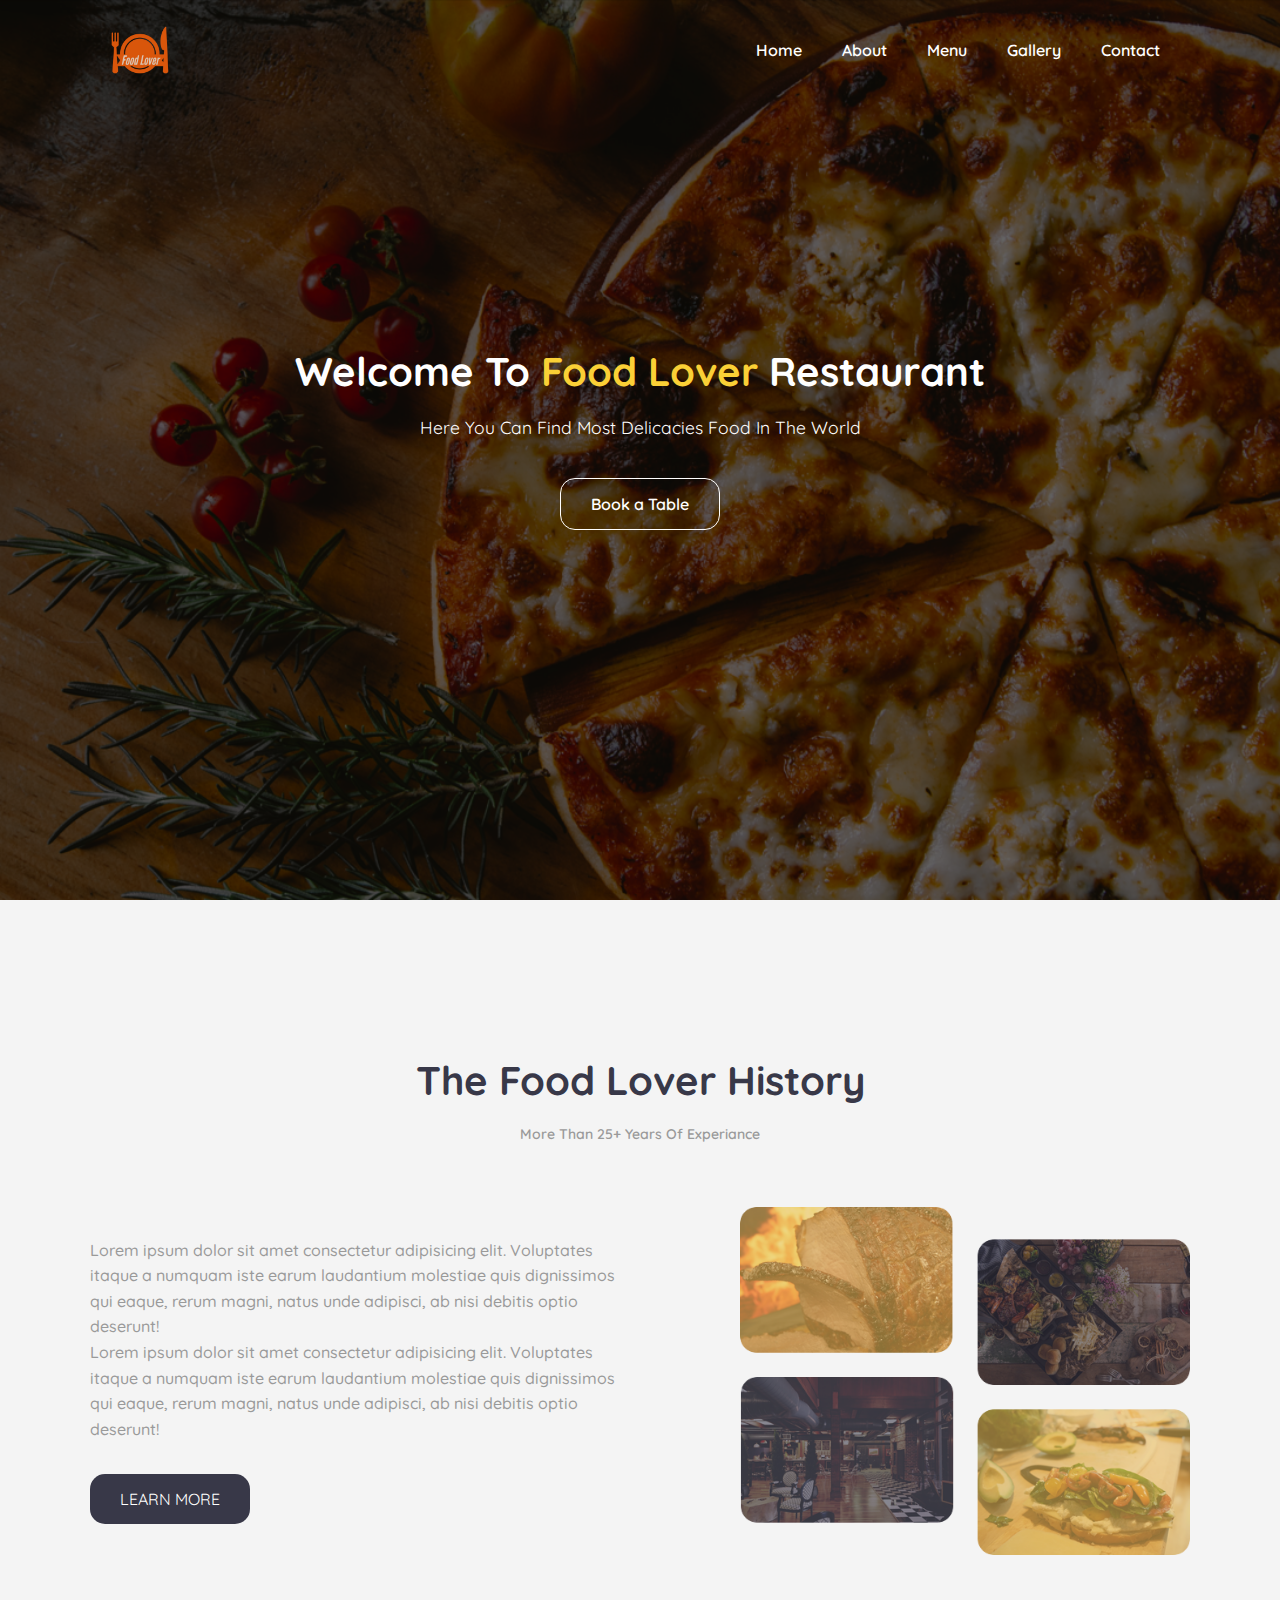
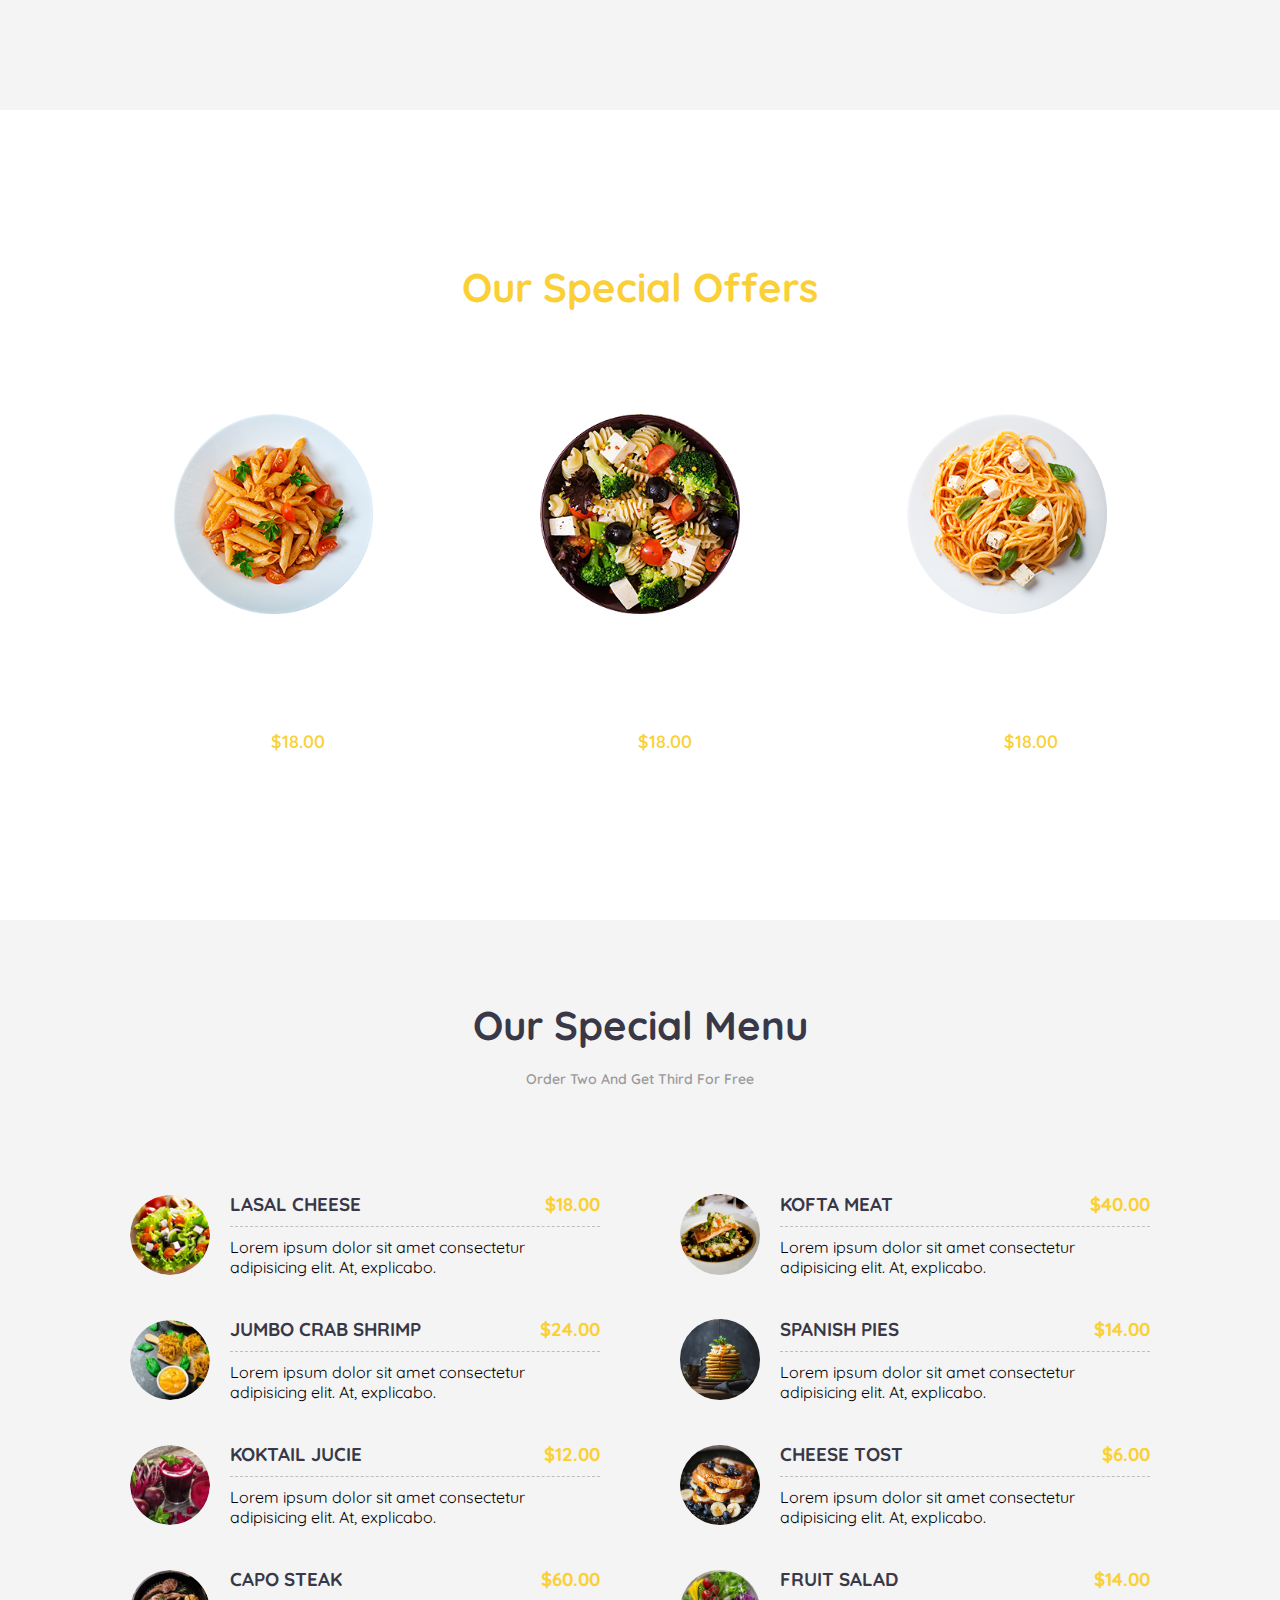
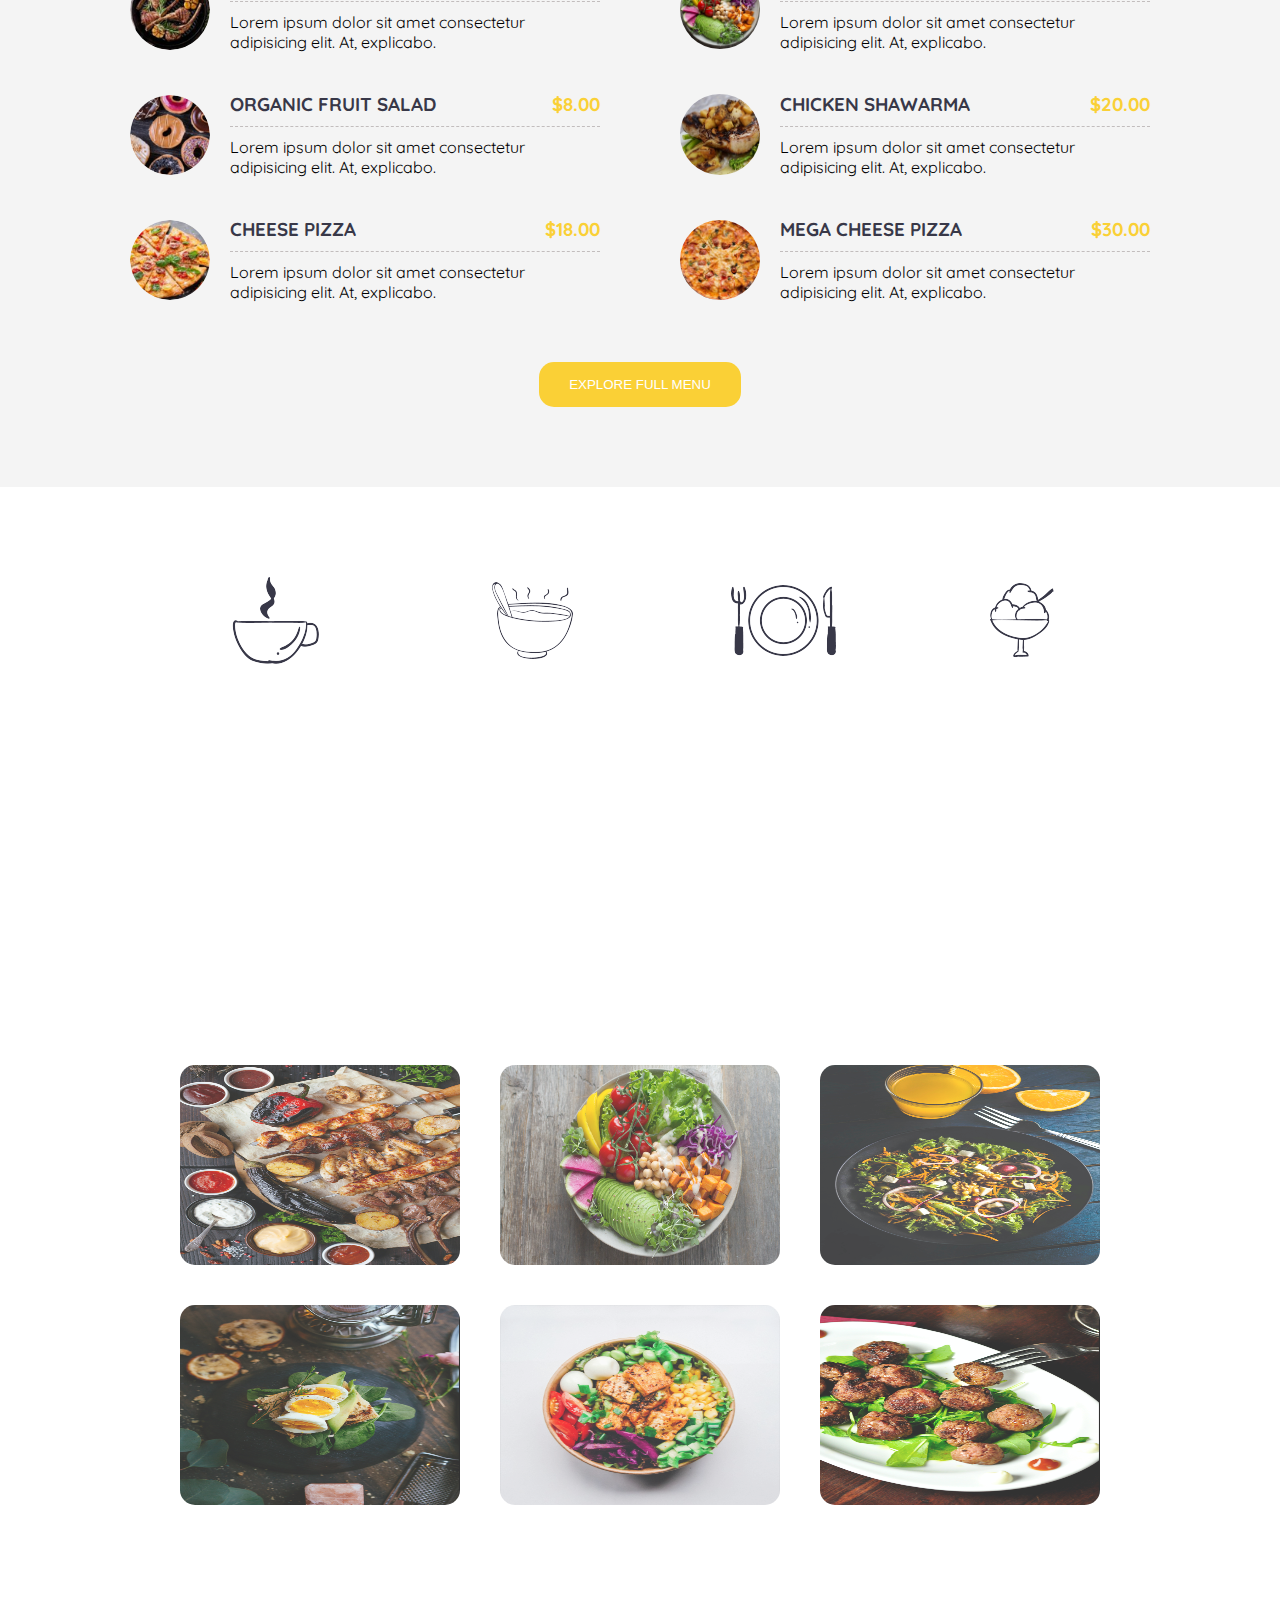
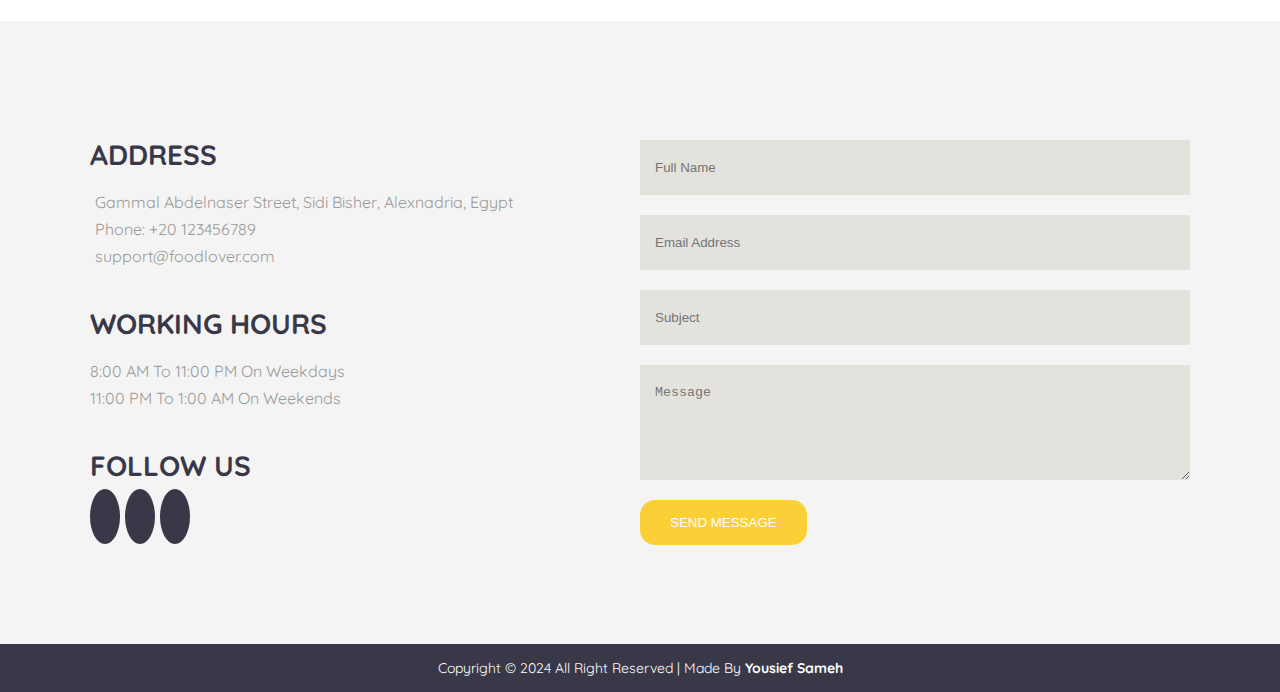
<file: Projects/Project_1/index.html>
<!DOCTYPE html>
<html lang="en">
	<head>
		<meta charset="UTF-8" />
		<meta name="viewport" content="width=device-width, initial-scale=1.0" />
		<!-- CSS Link -->
		<link rel="stylesheet" href="CSS/style.css" />
		<!-- Favicon Link -->
		<link rel="shortcut icon" href="img/favicon.ico" type="image/x-icon" />
		<title>Food Lover</title>
		<!-- The Font -->
		<link rel="preconnect" href="https://fonts.googleapis.com" />
		<link rel="preconnect" href="https://fonts.gstatic.com" crossorigin />
		<link
			href="https://fonts.googleapis.com/css2?family=Montserrat:ital,wght@0,100..900;1,100..900&family=Poppins:ital,wght@0,100;0,200;0,300;0,400;0,500;0,600;0,700;0,800;0,900;1,100;1,200;1,300;1,400;1,500;1,600;1,700;1,800;1,900&family=Quicksand:wght@300.700&family=Rethink+Sans:ital,wght@0,400..800;1,400..800&display=swap"
			rel="stylesheet"
		/>
		<!-- Font Awesome -->
		<link
			rel="stylesheet"
			href="https://cdnjs.cloudflare.com/ajax/libs/font-awesome/6.5.1/css/all.min.css"
			integrity="sha512-DTOQO9RWCH3ppGqcWaEA1BIZOC6xxalwEsw9c2QQeAIftl+Vegovlnee1c9QX4TctnWMn13TZye+giMm8e2LwA=="
			crossorigin="anonymous"
			referrerpolicy="no-referrer"
		/>
	</head>
	<body>
		<!-- Header Start -->
		<header>
			<nav class="nav-bar">
				<img src="img/logo.png" class="logo" alt="Logo Image" />
				<ul class="links">
					<li><a href="#home">Home</a></li>
					<li><a href="#about">About</a></li>
					<li><a href="#menu">Menu</a></li>
					<li><a href="#gallery">Gallery</a></li>
					<li><a href="#contact">Contact</a></li>
				</ul>
			</nav>
			<div class="content">
				<h1>
					Welcome To <span class="primary-text">Food Lover</span> Restaurant
				</h1>
				<p>Here You Can Find Most Delicacies Food In The World</p>
				<a href="" class="btn btn-primary">Book a Table</a>
			</div>
		</header>
		<!-- Header End -->
		<!-- Main Start -->
		<main>
			<!-- About Start -->
			<section class="about" id="about">
				<div class="container">
					<div class="title">
						<h2>The Food Lover History</h2>
						<p>More Than 25+ Years Of Experiance</p>
					</div>
					<div class="about-content">
						<div>
							<p>
								Lorem ipsum dolor sit amet consectetur adipisicing elit.
								Voluptates itaque a numquam iste earum laudantium molestiae quis
								dignissimos qui eaque, rerum magni, natus unde adipisci, ab nisi
								debitis optio deserunt!
							</p>
							<p>
								Lorem ipsum dolor sit amet consectetur adipisicing elit.
								Voluptates itaque a numquam iste earum laudantium molestiae quis
								dignissimos qui eaque, rerum magni, natus unde adipisci, ab nisi
								debitis optio deserunt!
							</p>
							<a href="#" class="btn btn-secondary">LEARN MORE</a>
						</div>
						<img src="./img/about_img.png" alt="Pizza" />
					</div>
				</div>
			</section>
			<!-- About End -->
			<!-- Offers Start -->
			<section class="offers">
				<div class="container">
					<div class="title">
						<h2>Our Special Offers</h2>
						<p>More Than 25+ Years Of Experiance</p>
					</div>
					<div class="offers-items">
						<div class="item">
							<img src="img/offer1.png" alt="Quattro Pasta" />
							<div class="text">
								<h3>Quattro Pasta</h3>
								<p>
									Lorem ipsum dolor sit amet consectetur adipisicing elit. Iure,
									sunt.
								</p>
								<p>
									<del>$55.00</del>
									<span class="primary-text">$18.00</span>
								</p>
							</div>
						</div>
						<div class="item">
							<img src="img/offer2.png" alt="Vegerterian Pasta" />
							<div class="text">
								<h3>Vegerterian Pasta</h3>
								<p>
									Lorem ipsum dolor sit amet consectetur adipisicing elit. Iure,
									sunt.
								</p>
								<p>
									<del>$55.00</del>
									<span class="primary-text">$18.00</span>
								</p>
							</div>
						</div>
						<div class="item">
							<img src="img/offer3.png" alt="Gluten-Free Pasta" />
							<div class="text">
								<h3>Gluten-Free Pasta</h3>
								<p>
									Lorem ipsum dolor sit amet consectetur adipisicing elit. Iure,
									sunt.
								</p>
								<p>
									<del>$55.00</del>
									<span class="primary-text">$18.00</span>
								</p>
							</div>
						</div>
					</div>
				</div>
			</section>
			<!-- Offers End -->
			<!-- Menu Start -->
			<section class="menu" id="menu">
				<div class="container">
					<div class="title">
						<h2>Our Special Menu</h2>
						<p>Order Two And Get Third For Free</p>
					</div>
					<ul class="shuffle">
						<li class="btnMenuOne active"><a>Part One</a></li>
						<li class="btnMenuTwo"><a>Part Two</a></li>
					</ul>
					<div class="menu-items">
						<div class="menu-items-left menu-list active">
							<div class="menu-item">
								<img src="img/food1.png" alt="LASAL Cheese" />
								<div>
									<h3>LASAL CHEESE <span class="primary-text">$18.00</span></h3>
									<p>
										Lorem ipsum dolor sit amet consectetur adipisicing elit. At,
										explicabo.
									</p>
								</div>
							</div>
							<div class="menu-item">
								<img src="img/food2.png" alt="JUMBO CRAB SHRIMP" />
								<div>
									<h3>
										JUMBO CRAB SHRIMP <span class="primary-text">$24.00</span>
									</h3>
									<p>
										Lorem ipsum dolor sit amet consectetur adipisicing elit. At,
										explicabo.
									</p>
								</div>
							</div>
							<div class="menu-item">
								<img src="img/food3.png" alt="KOKTAIL JUCIE" />
								<div>
									<h3>
										KOKTAIL JUCIE <span class="primary-text">$12.00</span>
									</h3>
									<p>
										Lorem ipsum dolor sit amet consectetur adipisicing elit. At,
										explicabo.
									</p>
								</div>
							</div>
							<div class="menu-item">
								<img src="img/food4.png" alt="CAPO STEAK" />
								<div>
									<h3>CAPO STEAK <span class="primary-text">$60.00</span></h3>
									<p>
										Lorem ipsum dolor sit amet consectetur adipisicing elit. At,
										explicabo.
									</p>
								</div>
							</div>
							<div class="menu-item">
								<img src="img/food5.png" alt="ORGANIC FRUIT SALAD" />
								<div>
									<h3>
										ORGANIC FRUIT SALAD <span class="primary-text">$8.00</span>
									</h3>
									<p>
										Lorem ipsum dolor sit amet consectetur adipisicing elit. At,
										explicabo.
									</p>
								</div>
							</div>
							<div class="menu-item">
								<img src="img/food6.png" alt="CHEESE PIZZA" />
								<div>
									<h3>CHEESE PIZZA <span class="primary-text">$18.00</span></h3>
									<p>
										Lorem ipsum dolor sit amet consectetur adipisicing elit. At,
										explicabo.
									</p>
								</div>
							</div>
						</div>
						<div class="menu-items-right menu-list">
							<div class="menu-item">
								<img src="img/food7.jpeg" alt="KOFTA MEAT" />
								<div>
									<h3>KOFTA MEAT <span class="primary-text">$40.00</span></h3>
									<p>
										Lorem ipsum dolor sit amet consectetur adipisicing elit. At,
										explicabo.
									</p>
								</div>
							</div>
							<div class="menu-item">
								<img src="img/food8.jpeg" alt="SPANISH PIES" />
								<div>
									<h3>SPANISH PIES <span class="primary-text">$14.00</span></h3>
									<p>
										Lorem ipsum dolor sit amet consectetur adipisicing elit. At,
										explicabo.
									</p>
								</div>
							</div>
							<div class="menu-item">
								<img src="img/food9.jpeg" alt="CHEESE TOST" />
								<div>
									<h3>CHEESE TOST <span class="primary-text">$6.00</span></h3>
									<p>
										Lorem ipsum dolor sit amet consectetur adipisicing elit. At,
										explicabo.
									</p>
								</div>
							</div>
							<div class="menu-item">
								<img src="img/food10.jpeg" alt="FRUIT SALAD" />
								<div>
									<h3>FRUIT SALAD <span class="primary-text">$14.00</span></h3>
									<p>
										Lorem ipsum dolor sit amet consectetur adipisicing elit. At,
										explicabo.
									</p>
								</div>
							</div>
							<div class="menu-item">
								<img src="img/food11.jpeg" alt="CHICKEN SHAWARMA" />
								<div>
									<h3>
										CHICKEN SHAWARMA <span class="primary-text">$20.00</span>
									</h3>
									<p>
										Lorem ipsum dolor sit amet consectetur adipisicing elit. At,
										explicabo.
									</p>
								</div>
							</div>
							<div class="menu-item">
								<img src="img/food12.jpeg" alt="MEGA CHEESE PIZZA" />
								<div>
									<h3>
										MEGA CHEESE PIZZA <span class="primary-text">$30.00</span>
									</h3>
									<p>
										Lorem ipsum dolor sit amet consectetur adipisicing elit. At,
										explicabo.
									</p>
								</div>
							</div>
						</div>
					</div>
					<button class="btn">explore full menu</button>
				</div>
			</section>
			<!-- Menu End -->
			<!-- Daytime Start -->
			<section class="daytime">
				<div class="container">
					<div class="daytime-items">
						<div class="daytime-item">
							<img src="img/breckfastIcon.png" alt="" />
							<h3>Breakfast</h3>
							<p>6:00 AM To 10:00 AM</p>
						</div>
						<div class="daytime-item">
							<img src="img/lunchIcon.png" alt="" />
							<h3>Lunch</h3>
							<p>4:00 PM To 7:00 PM</p>
						</div>
						<div class="daytime-item">
							<img src="img/dinnerIcon.png" alt="" />
							<h3>Dinner</h3>
							<p>9:00 PM To 1:00 AM</p>
						</div>
						<div class="daytime-item">
							<img src="img/dessertIcon.png" alt="" />
							<h3>Dessert</h3>
							<p>All Day</p>
						</div>
					</div>
				</div>
			</section>
			<!-- Daytime End -->
			<!-- Gallary Start -->
			<section class="gallery" id="gallery">
				<div class="container">
					<h2>Our Food Gallary</h2>
					<div class="img-gallery">
						<img src="img/gallery1.png" alt="" />
						<img src="img/gallery2.png" alt="" />
						<img src="img/gallery3.png" alt="" />
						<img src="img/gallery4.png" alt="" />
						<img src="img/gallery5.png" alt="" />
						<img src="img/gallery6.png" alt="" />
					</div>
				</div>
			</section>
			<!-- Gallary End -->
			<!-- Contact Start -->
			<section class="contact" id="contact">
				<div class="container">
					<div class="contact-content">
						<div class="contact-info">
							<div>
								<h3>ADDRESS</h3>
								<p>
									<i class="fa-solid fa-location-dot"></i> Gammal Abdelnaser
									Street, Sidi Bisher, Alexnadria, Egypt
								</p>
								<p><i class="fa-solid fa-phone"></i> Phone: +20 123456789</p>
								<p>
									<i class="fa-regular fa-envelope"></i> support@foodlover.com
								</p>
							</div>
							<div>
								<h3>WORKING HOURS</h3>
								<p>8:00 AM To 11:00 PM On Weekdays</p>
								<p>11:00 PM To 1:00 AM On Weekends</p>
							</div>
							<div>
								<h3>FOLLOW US</h3>
								<a href="#"><i class="fa-brands fa-facebook"></i></a>
								<a href="#"><i class="fa-brands fa-twitter"></i></a>
								<a href="#"><i class="fa-brands fa-instagram"></i></a>
							</div>
						</div>
						<form>
							<input
								type="text"
								name="Name"
								class="Name"
								placeholder="Full Name"
								required
							/>
							<input
								type="email"
								name="Email"
								class="email"
								placeholder="Email Address"
								required
							/>
							<input
								type="email"
								name="Subject"
								class="subject"
								placeholder="Subject"
								required
							/>
							<textarea
								name="Message"
								class="message"
								cols="30"
								rows="5"
								placeholder="Message"
							></textarea>
							<button type="submit" class="btn">SEND MESSAGE</button>
						</form>
					</div>
				</div>
			</section>
			<!-- Contact End -->
		</main>
		<!-- Main End -->
		<!-- Footer Start -->
		<footer>
			<p>
				Copyright &copy; 2024 All Right Reserved | Made By
				<strong
					><a target="_blank" href="https://yousiefsameh.vercel.app"
						>Yousief Sameh</a
					></strong
				>
			</p>
		</footer>
		<!-- Footer End -->
		<script src="script.js"></script>
	</body>
</html>
</file>
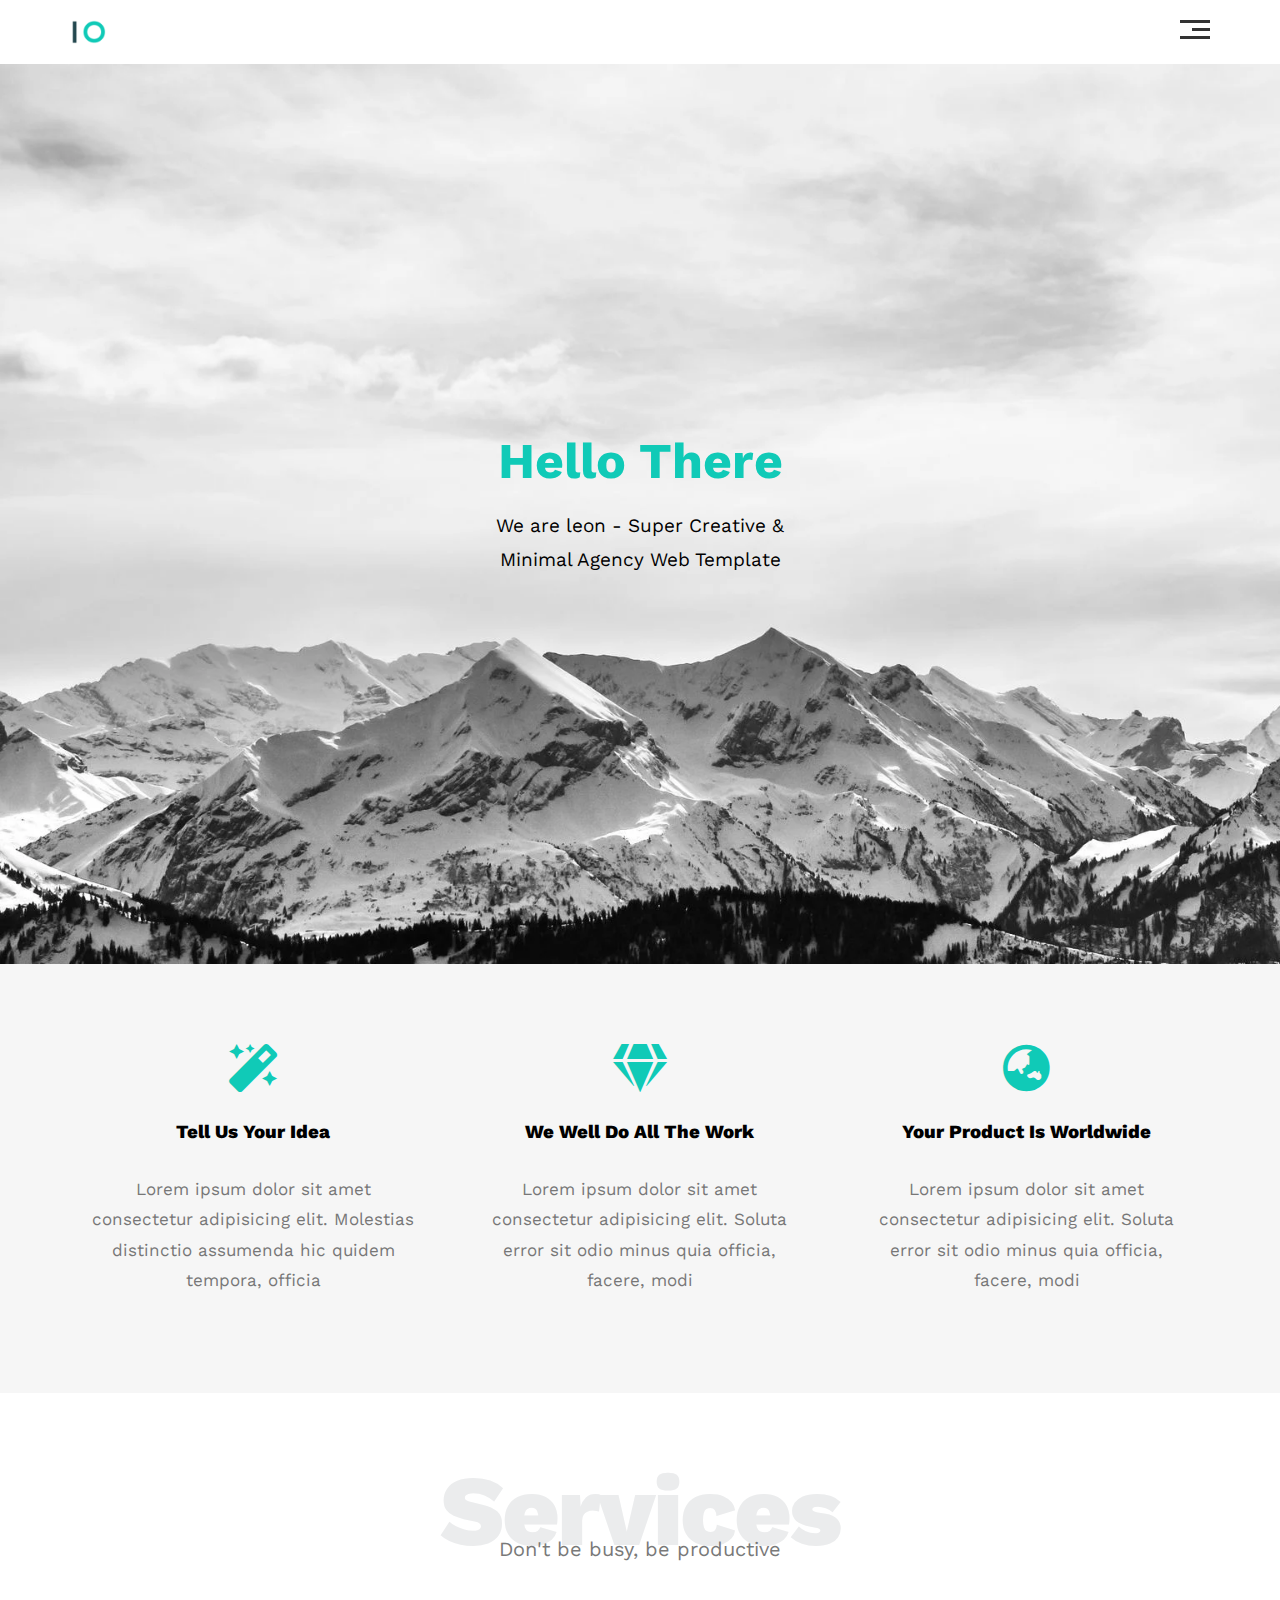
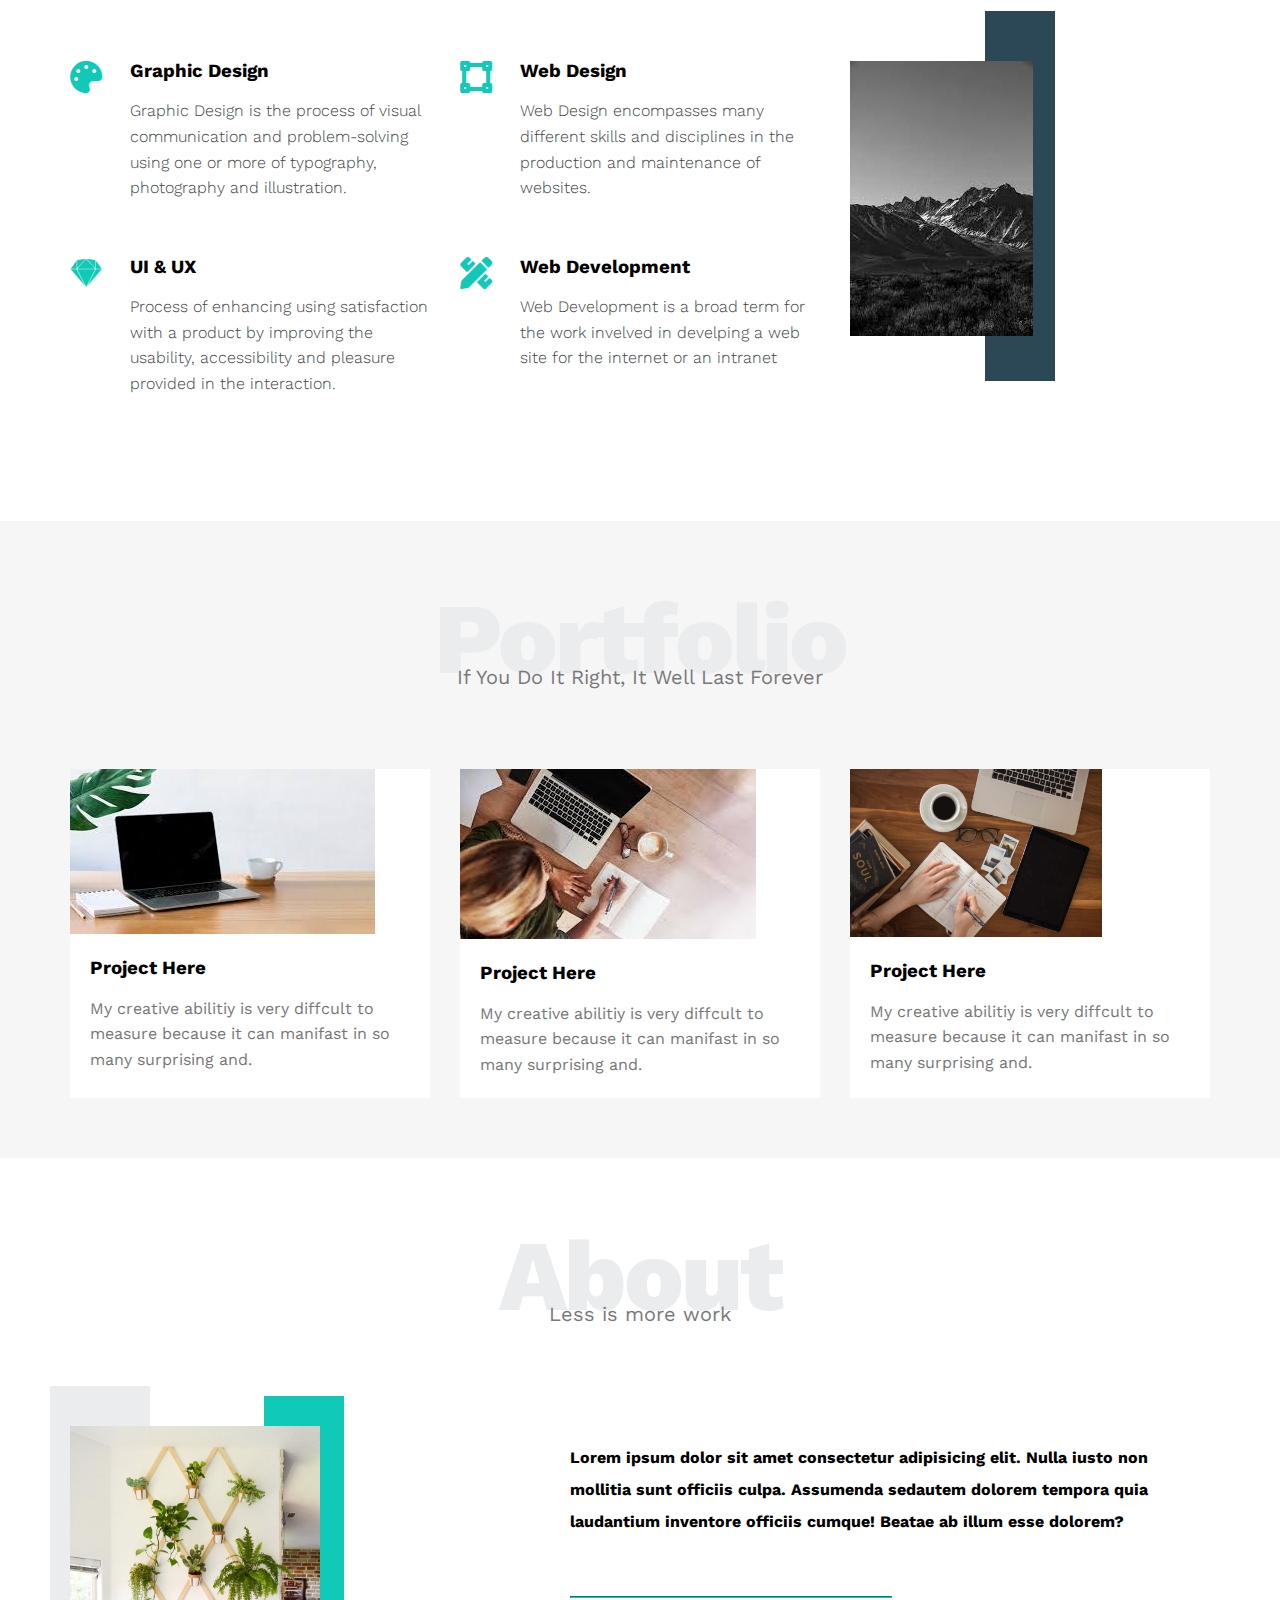
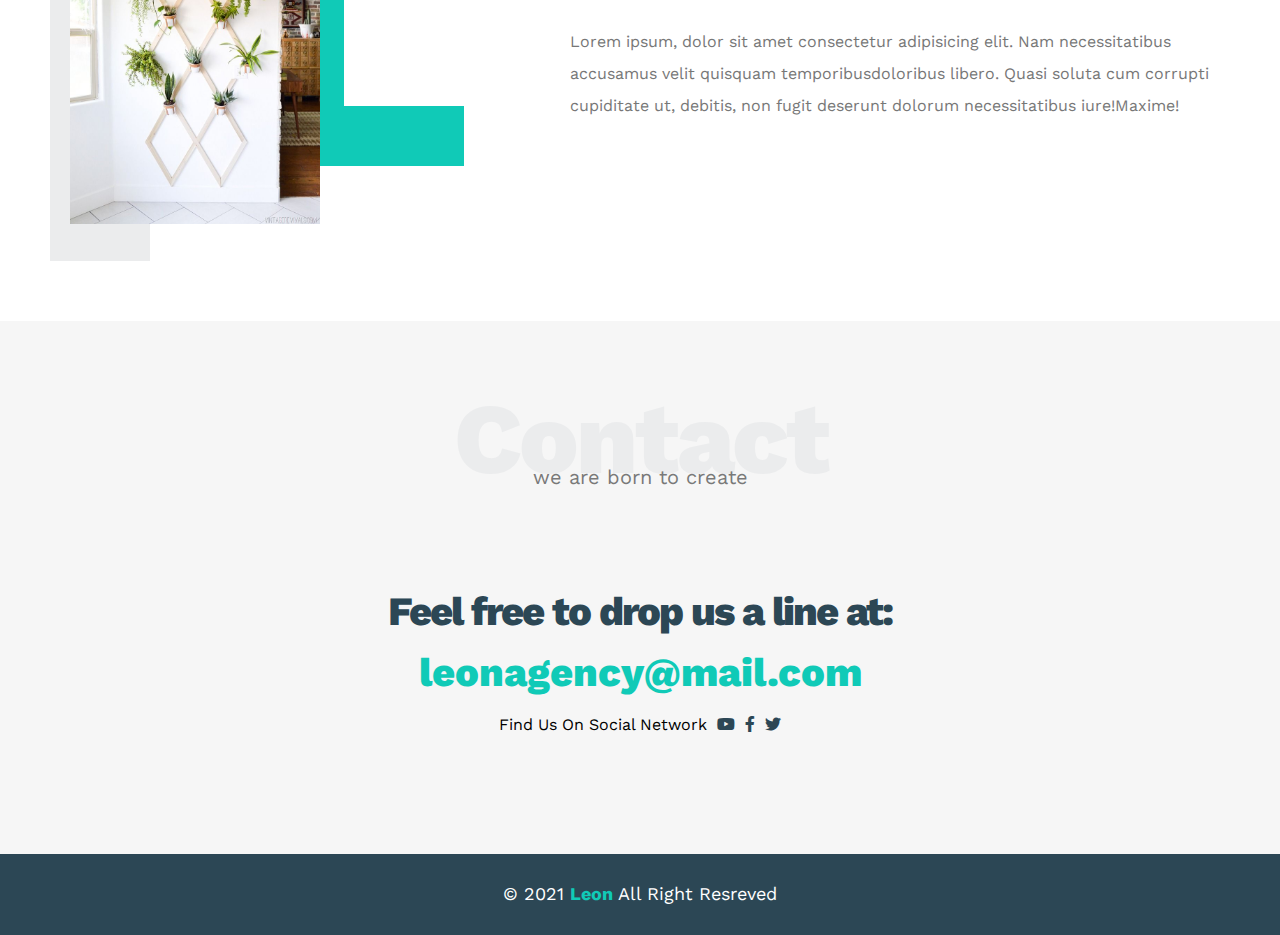
<file: Projects/Project_2/index.html>
<!DOCTYPE html>
<html lang="en">
<head>
    <meta charset="UTF-8">
    <meta http-equiv="X-UA-Compatible" content="IE=edge">
    <meta name="viewport" content="width=device-width, initial-scale=1.0">
    <!-- Main Template CSS File -->
    <link rel="stylesheet" href="css/style.css">
    <!-- Render All Element Normlly -->
    <link rel="stylesheet" href="css/normlize.css">
    <!-- Font Awesome Library -->
    <link rel="stylesheet" href="css/all.min.css">
    <!-- Google Fonts -->
    <link rel="preconnect" href="https://fonts.googleapis.com">
    <link rel="preconnect" href="https://fonts.gstatic.com" crossorigin>
    <link href="https://fonts.googleapis.com/css2?family=Work+Sans:wght@200;300;400;500;600;700&display=swap"rel="stylesheet">
    <title>Leon Template One</title>
</head>
<body>
    <!-- Start Header -->
    <div class="header">
        <div class="container">
            <img class="logo" src="images/logo.png" alt="">
            <div class="links">
                <span class="icon">
                    <span></span>
                    <span></span>
                    <span></span>
                </span>
                <ul>
                    <li><a href="#services">Services</a></li>
                    <li><a href="#portfolio">Portfolio</a></li>
                    <li><a href="#about">About</a></li>
                    <li><a href="#contact">Contact</a></li>
                </ul>
            </div>
        </div>
    </div>
    <!-- End header -->
    <!-- Start Landing Sections  -->
    <div class="landing">
        <div class="intro-text">
            <h1>Hello There</h1>
            <p>We are leon - Super Creative & Minimal Agency Web Template</p>
        </div>
    </div>
    <!-- End Landing Sections -->
    <!-- Start Feature -->
    <div class="features">
        <div class="container">
            <div class="feat">
                <i class="fas fa-magic fa-3x"></i>
                <h3>Tell Us Your Idea</h3>
                <p>Lorem ipsum dolor sit amet consectetur adipisicing elit. Molestias distinctio assumenda hic quidem tempora, officia</p>

            </div>
            <div class="feat">
                <i class="fas fa-gem fa-3x"></i>
                <h3>We Well Do All The Work</h3>
                <p>Lorem ipsum dolor sit amet consectetur adipisicing elit. Soluta error sit odio minus quia officia, facere, modi
                </p>
            
            </div>
            <div class="feat">
                <i class="fas fa-globe-asia fa-3x"></i>
                <h3>Your Product Is Worldwide</h3>
                <p>Lorem ipsum dolor sit amet consectetur adipisicing elit. Soluta error sit odio minus quia officia, facere, modi
                </p>
            
            </div>
        </div>
    </div>
    <!-- End Feature -->
    <!-- Start Services -->
    <div class="services" id="services">
        <div class="container">
            <h2 class="special-heading">Services</h2>
            <p>Don't be busy, be productive</p>
            <div class="services-content">
                <div class="col">
                    <!-- Start Service -->
                    <div class="srv">
                        <i class="fas fa-palette fa-2x"></i>
                        <div class="text">
                            <h3>Graphic Design</h3>
                            <p>Graphic Design is the process of visual communication and problem-solving using one or more of 
                                typography, photography and illustration.</p>
                        </div>
                    </div>
                    <!-- End Service -->
                    <!-- Start Service -->
                    <div class="srv">
                        <i class="fab fa-sketch fa-2x"></i>
                        <div class="text">
                            <h3>UI & UX</h3>
                            <p>Process of enhancing using satisfaction with a product by improving the usability, accessibility and
                                pleasure provided in the interaction.
                            </p>
                        </div>
                    </div>
                    <!-- End Service -->
                </div>
                <div class="col">
                    <!-- Start Service -->
                    <div class="srv">
                        <i class="fas fa-vector-square fa-2x"></i>
                        <div class="text">
                            <h3>Web Design</h3>
                            <p>Web Design encompasses many different skills and disciplines in the production and maintenance of
                                websites.
                            </p>
                        </div>
                    </div>
                    <!-- End Service -->
                    <!-- Start Service -->
                    <div class="srv">
                        <i class="fas fa-pencil-ruler fa-2x"></i>
                        <div class="text">
                            <h3>Web Development</h3>
                            <p>Web Development is a broad term for the work invelved in develping a web site for the internet or an
                                intranet
                            </p>
                        </div>
                    </div>
                    <!-- End Service -->
                </div>
                <div class="col">
                    <div class="image">
                        <img src="images/service.jfif">
                    </div>
                </div>
            </div>
        </div>
    </div>
    <!-- End Services -->
    <!-- Start Portfolio -->
    <div class="portfolio" id="portfolio">
        <div class="container">
            <h2 class="special-heading">Portfolio</h2>
            <p>If You Do It Right, It Well Last Forever</p>
            <div class="portfolio-content">
                <div class="card">
                    <img src="images/portfolio-1.jfif">
                    <div class="info">
                        <h3>Project Here</h3>
                        <p>My creative abilitiy is very diffcult to measure because it can manifast in so many surprising and.</p>
                    </div>
                </div>
                <div class="card">
                    <img src="images/portfolio-2.jfif">
                    <div class="info">
                        <h3>Project Here</h3>
                        <p>My creative abilitiy is very diffcult to measure because it can manifast in so many surprising and.</p>
                    </div>
                </div>
                <div class="card">
                    <img src="images/portfolio-3.jpg" style="width: 252px;">
                    <div class="info">
                        <h3>Project Here</h3>
                        <p>My creative abilitiy is very diffcult to measure because it can manifast in so many surprising and.</p>
                    </div>
                </div>
            </div>
        </div>
    </div>
    <!-- End Portfolio -->
    <!-- Start Portfolio -->
    <div class="about" id="about">
        <div class="container">
            <h2 class="special-heading">About</h2>
            <p>Less is more work</p>
            <div class="about-content">
                <div class="image">
                    <img src="images/about.jpg">
                </div>
                <div class="text">
                    <p>Lorem ipsum dolor sit amet consectetur adipisicing elit. Nulla iusto non mollitia sunt officiis culpa. Assumenda sedautem dolorem tempora quia laudantium inventore officiis cumque! Beatae ab illum esse dolorem?</p>
                    <hr>
                    <p>Lorem ipsum, dolor sit amet consectetur adipisicing elit. Nam necessitatibus accusamus velit quisquam temporibusdoloribus libero. Quasi soluta cum corrupti cupiditate ut, debitis, non fugit deserunt dolorum necessitatibus iure!Maxime!</p>
                </div>
            </div>
        </div>
    </div>
    <!-- End About -->
    <!-- Start Contact -->
    <div class="contact" id="contact">
        <div class="container">
            <h2 class="special-heading">Contact</h2>
            <p>we are born to create</p>
            <div class="info">
                <p class="lable">Feel free to drop us a line at:</p>
                <a href="mailto:leonagency@mail.com?subject=Contact" class="link">leonagency@mail.com</a>
                <div class="social">
                    Find Us On Social Network
                    <i class="fab fa-youtube"></i>
                    <i class="fab fa-facebook-f"></i>
                    <i class="fab fa-twitter"></i>
                </div>
            </div>
        </div>
    </div>
    <!-- End Contact -->
    <!-- Start Footer -->
    <div class="footer">
        &copy; 2021 <span>Leon</span> All Right Resreved
    </div>
    <!-- End Footer -->

</body>
</html>
</file>
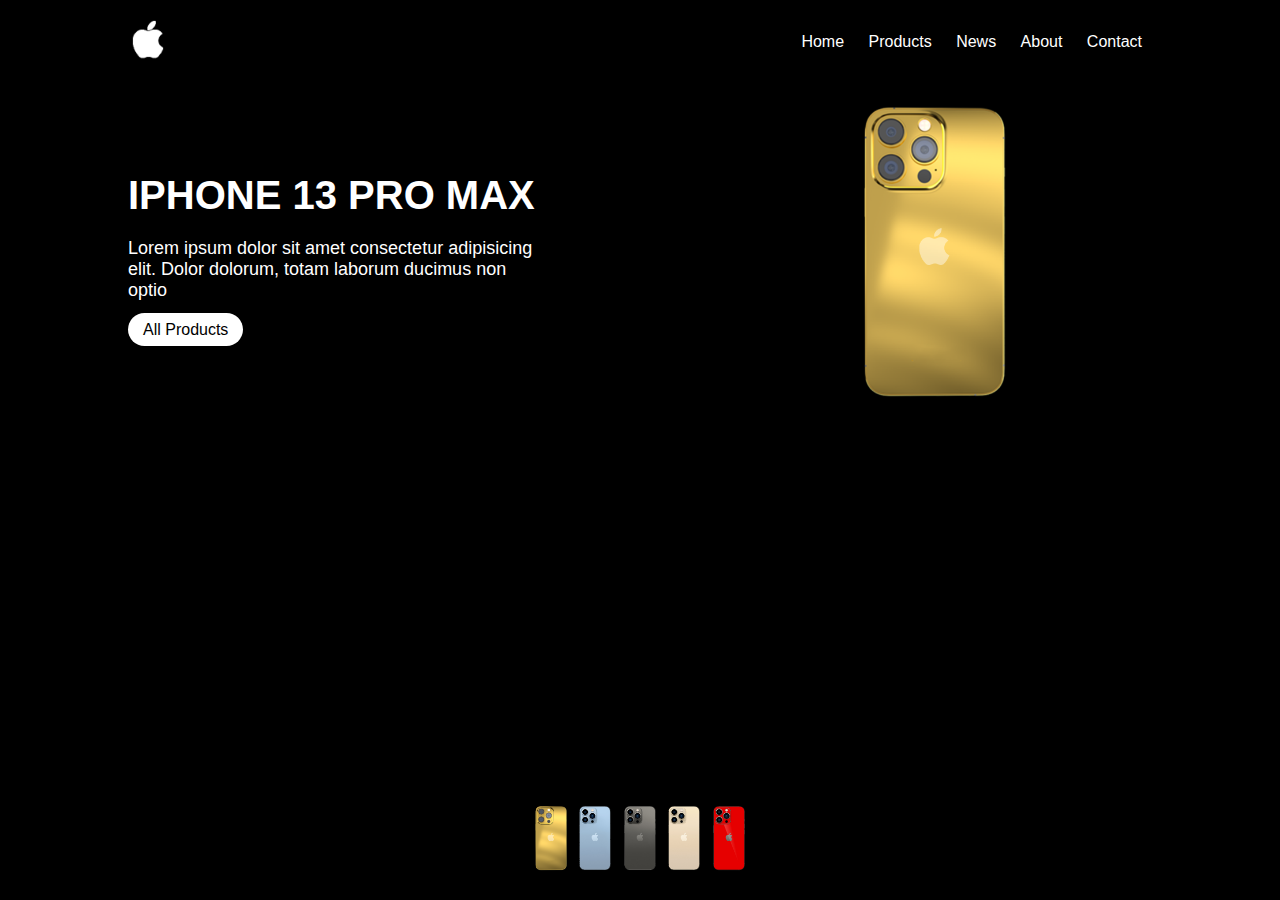
<file: Projects/Project_3/index.html>
<!DOCTYPE html>
<html lang="en">

<head>
    <meta charset="UTF-8">
    <meta http-equiv="X-UA-Compatible" content="IE=edge">
    <meta name="viewport" content="width=device-width, initial-scale=1.0">
    <link rel="stylesheet" href="style.css">
    <title>IPHONE</title>
</head>

<body>
    <div class="container">
        <header>
            <a href="#"><img src="images/logo.png" class="logo"></a>
            <ul>
                <li><a href="https://www.apple.com/eg-ar/iphone/">Home</a></li>
                <li><a href="#">Products</a></li>
                <li><a href="#">News</a></li>
                <li><a href="#">About</a></li>
                <li><a href="#">Contact</a></li>
            </ul>
        </header>
        <div class="content">
            <div class="text">
                <h2>iphone 13 pro max</h2>
                <p>Lorem ipsum dolor sit
                    amet consectetur adipisicing elit.
                    Dolor dolorum, totam laborum ducimus non optio</p>
                <a href="#">All Products</a>
            </div>
            <div class="images">
                <img class="img" src="images/0.png">
            </div>
        </div>
        <div class="icons">
            <img onclick="phones(this.src);colors('#000')" src="images/0.png">
            <img onclick="phones(this.src);colors('#247ec8')" src="images/1.png">
            <img onclick="phones(this.src);colors('#1e1e1e')" src="images/2.png">
            <img onclick="phones(this.src);colors('#c79b53')" src="images/3.png">
            <img onclick="phones(this.src);colors('#c82525')" src="images/4.png">
        </div>
    </div>
    <script src="script.js"></script>
</body>

</html>
</file>
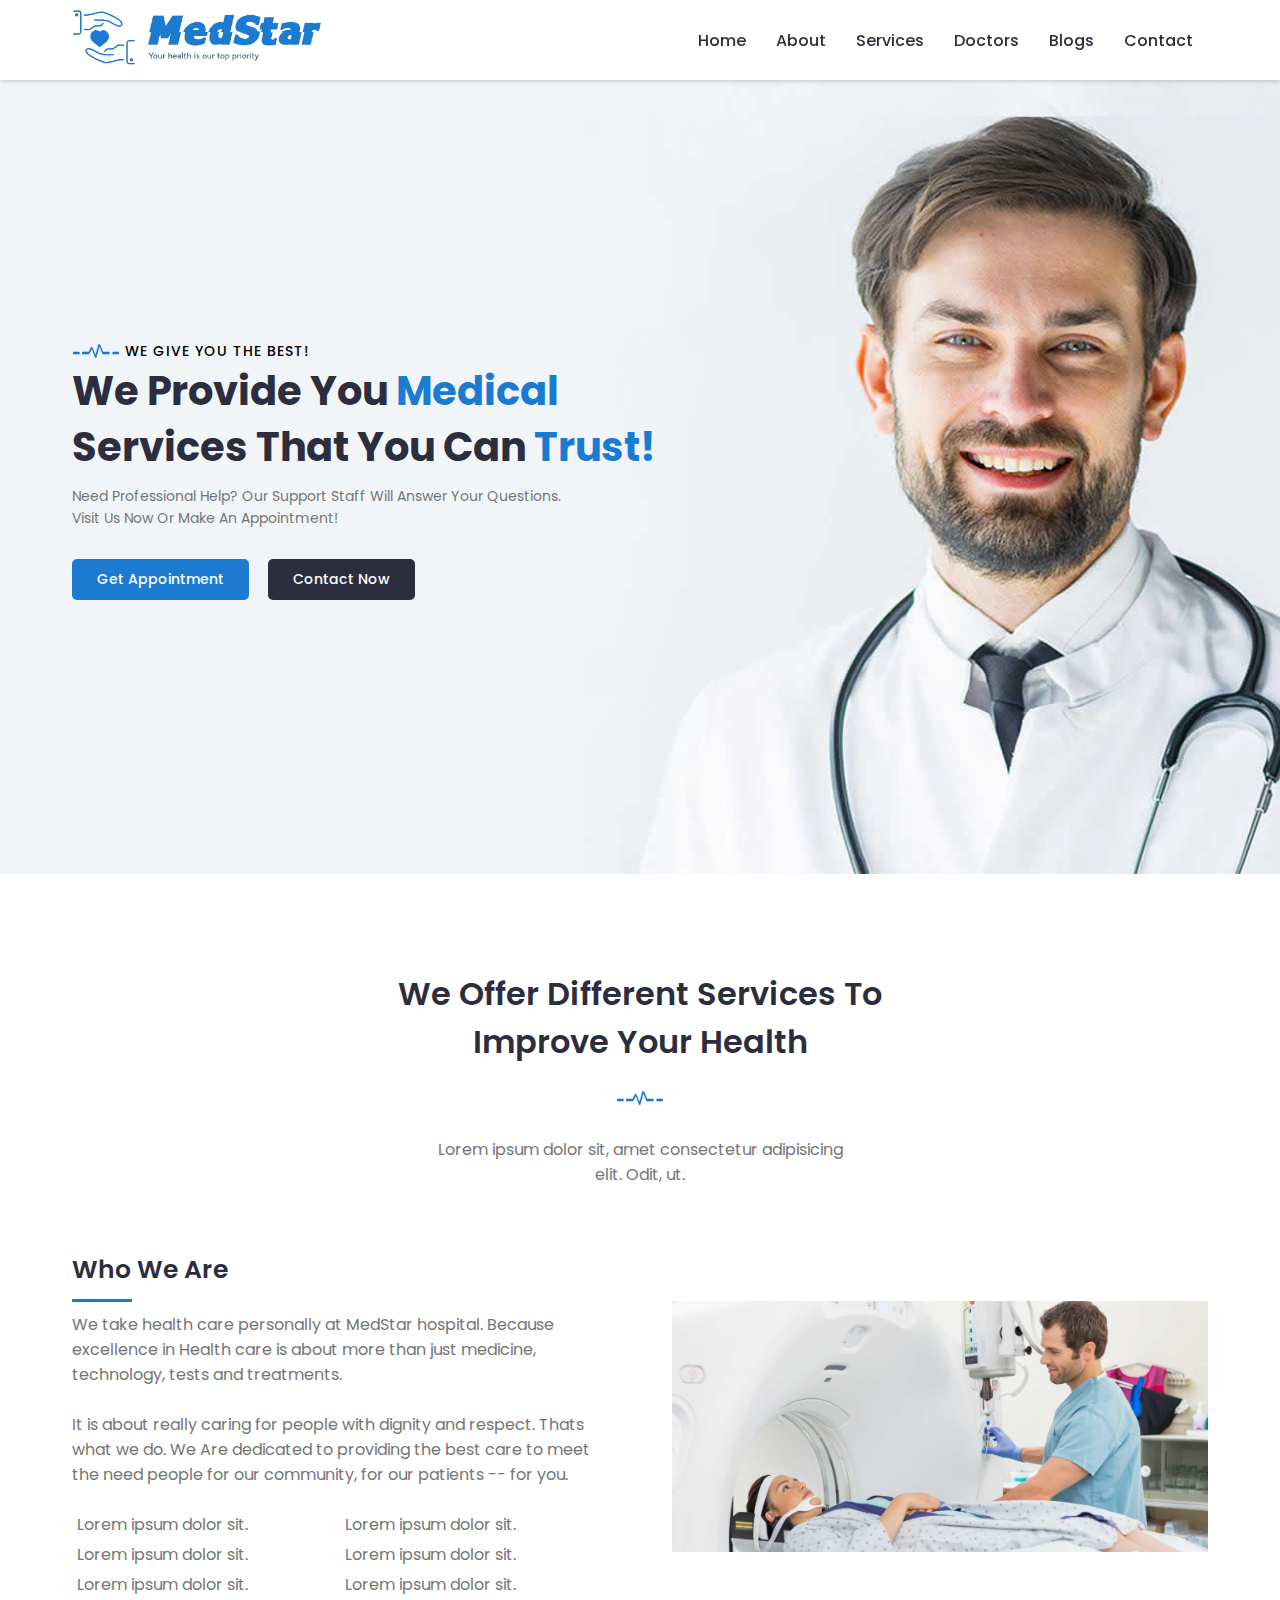
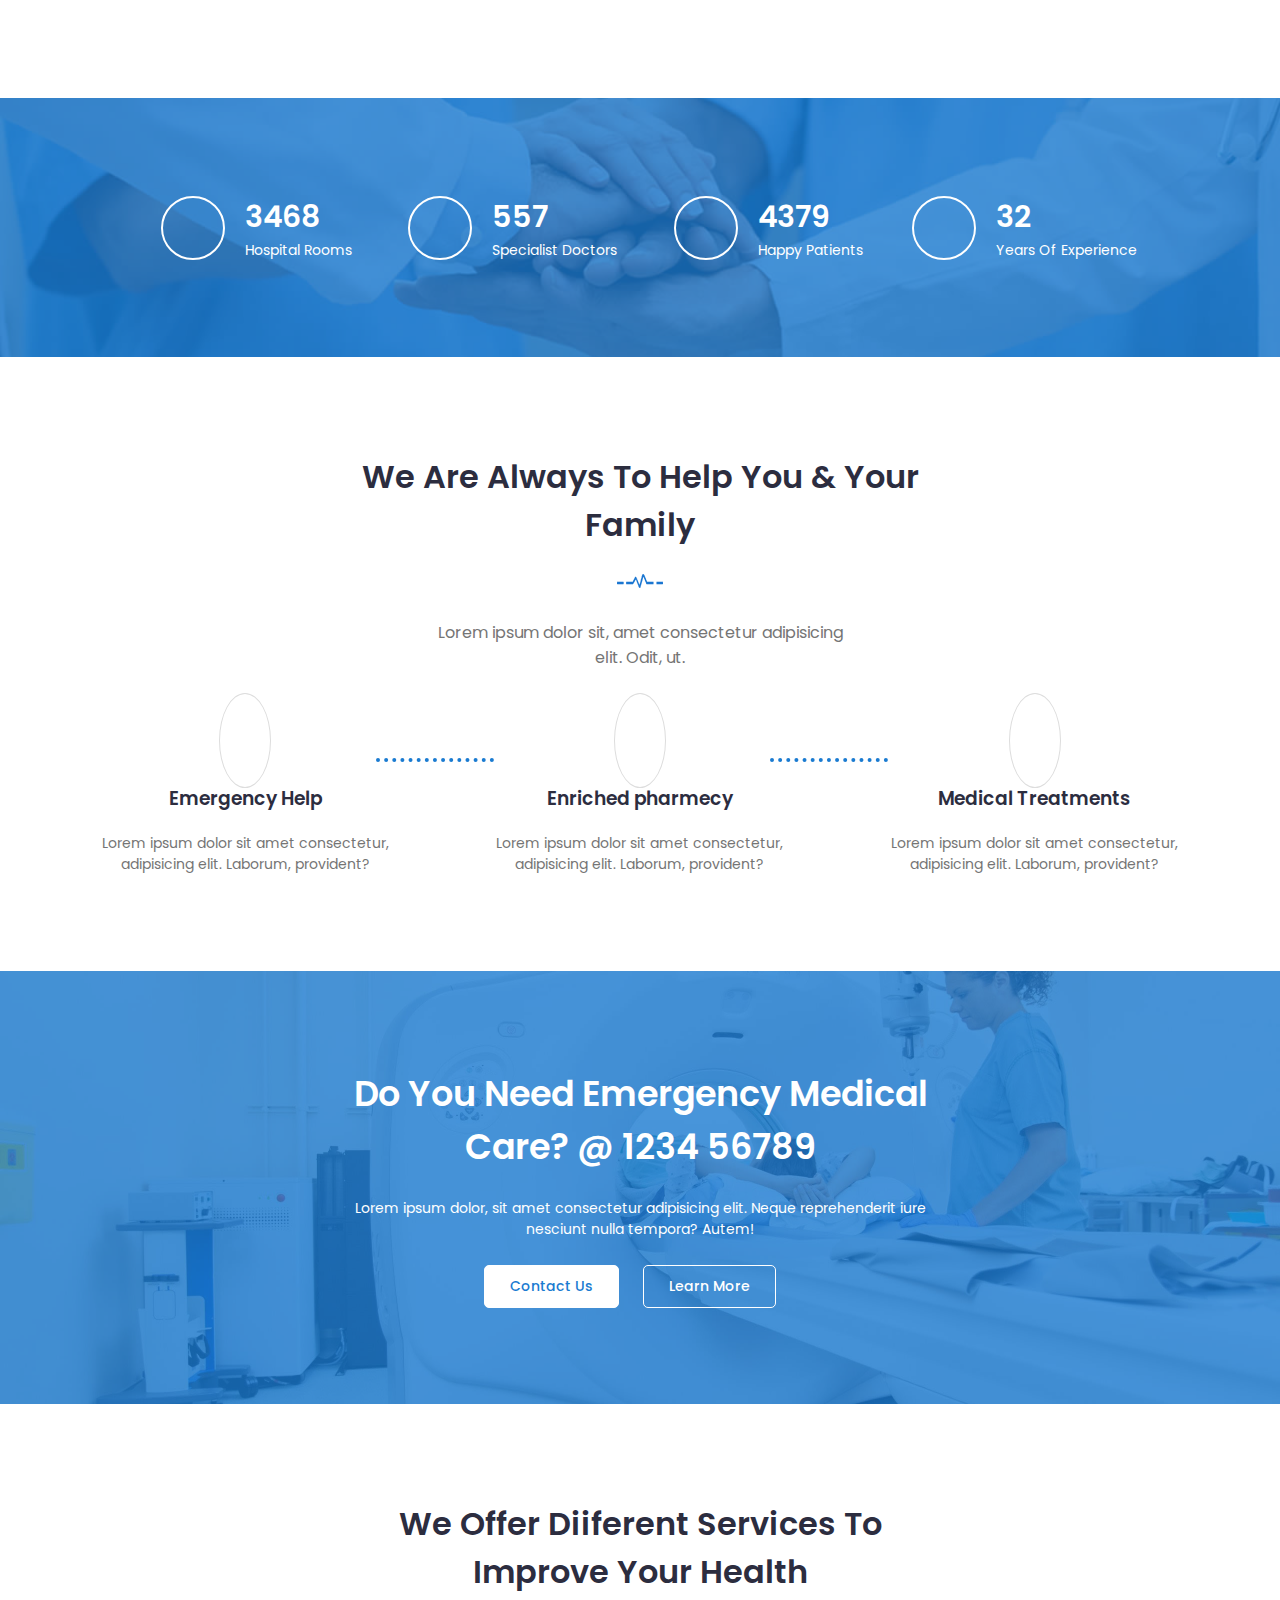
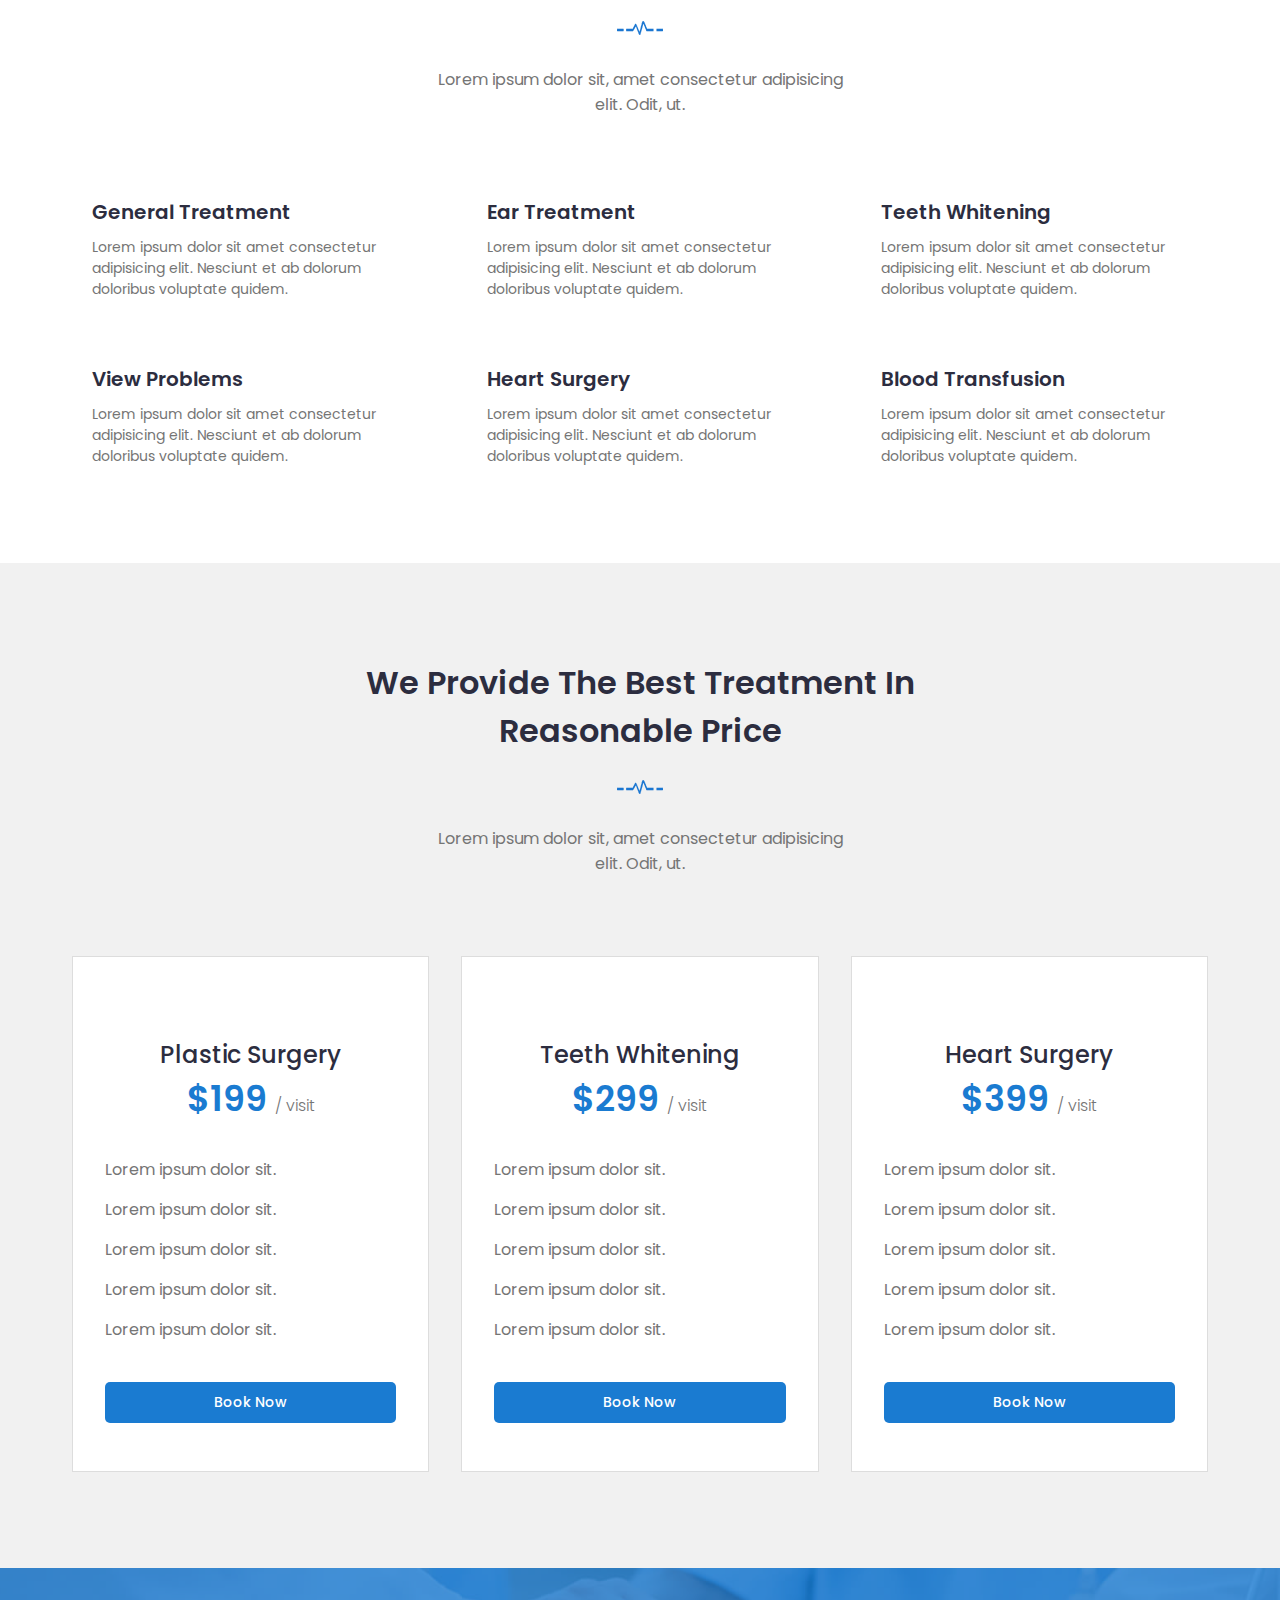
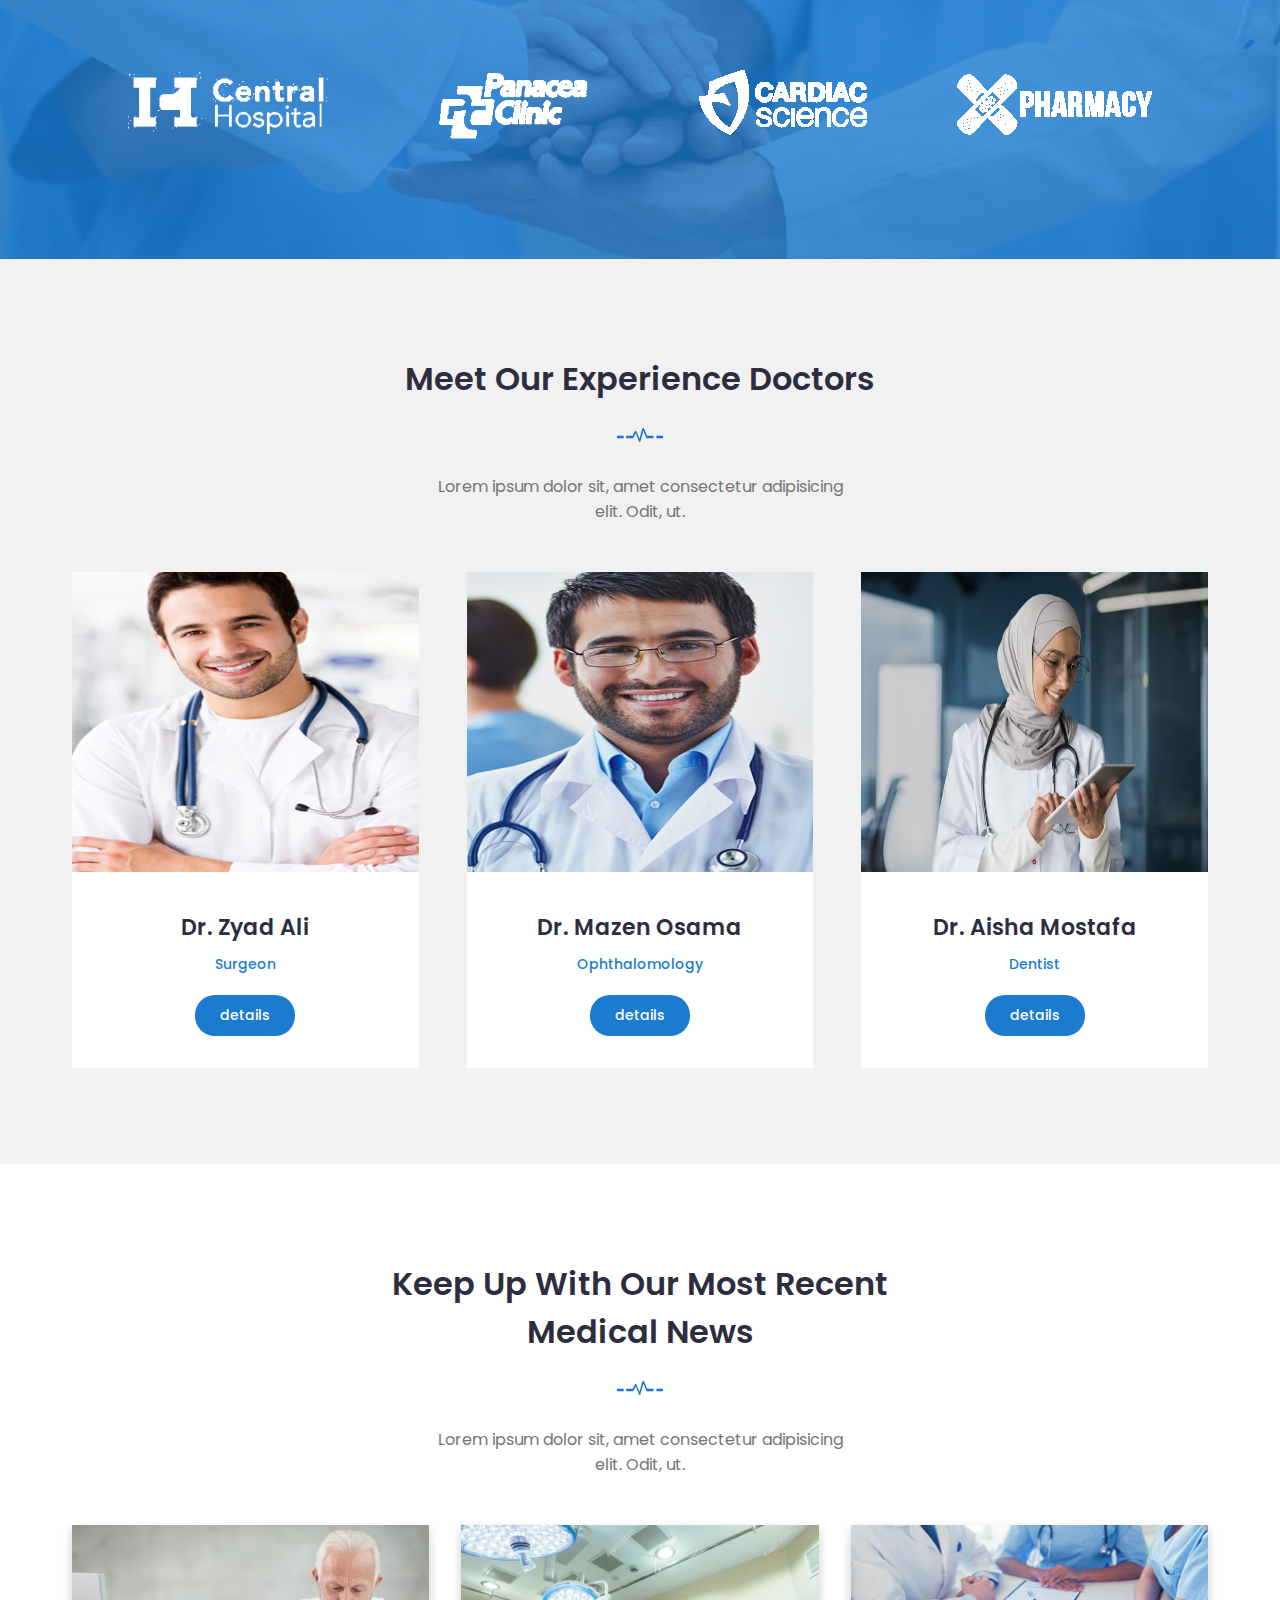
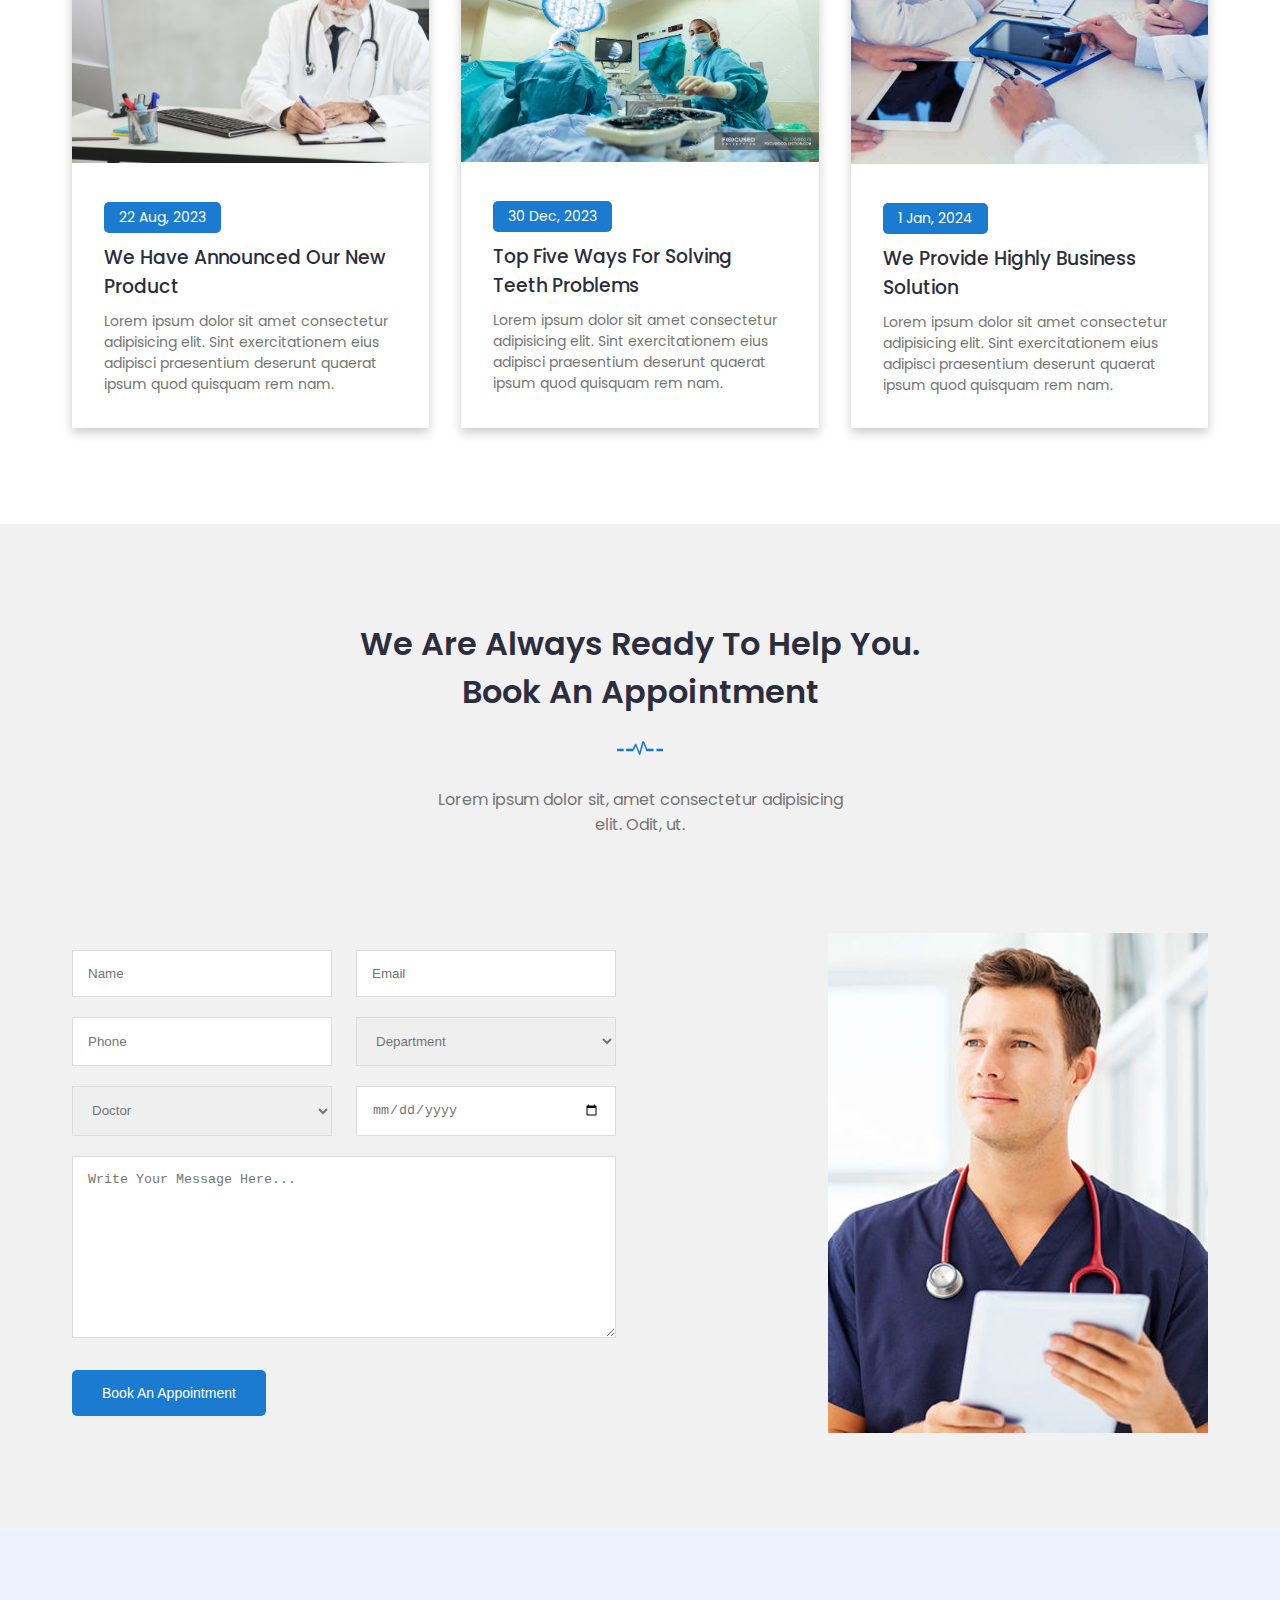
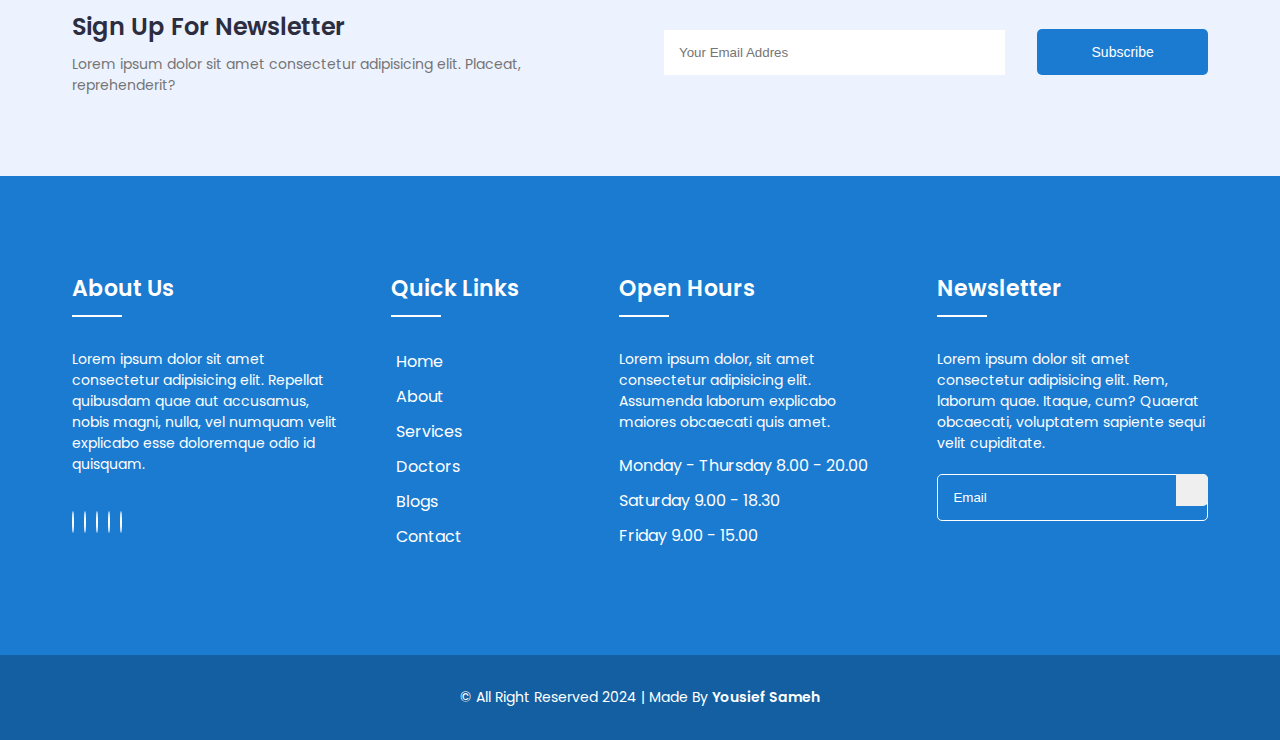
<file: Projects/Project_5/index.html>
<!DOCTYPE html>
<html lang="en">
	<head>
		<meta charset="UTF-8" />
		<meta name="viewport" content="width=device-width, initial-scale=1.0" />
		<!-- CSS File -->
		<link rel="stylesheet" href="css/style.css" />
		<!-- Favicon Link -->
		<link rel="shortcut icon" href="img/favicon.png" type="image/x-icon" />
		<!-- Font Awesome Link -->
		<link
			rel="stylesheet"
			href="https://cdnjs.cloudflare.com/ajax/libs/font-awesome/6.5.1/css/all.min.css"
			integrity="sha512-DTOQO9RWCH3ppGqcWaEA1BIZOC6xxalwEsw9c2QQeAIftl+Vegovlnee1c9QX4TctnWMn13TZye+giMm8e2LwA=="
			crossorigin="anonymous"
			referrerpolicy="no-referrer"
		/>
		<title>MedStar</title>
	</head>
	<body>
		<!-- Home Start -->
		<header id="home">
			<div class="navbar">
				<nav>
					<a href="./index.html"
						><img src="img/logo.png" class="logo" alt="MedStar Hospital"
					/></a>
					<ul class="links">
						<li><a href="#home">Home</a></li>
						<li><a href="#about">About</a></li>
						<li><a href="#services">Services</a></li>
						<li><a href="#doctors">Doctors</a></li>
						<li><a href="#blogs">Blogs</a></li>
						<li><a href="#contact">Contact</a></li>
					</ul>
				</nav>
			</div>
			<div class="home-content">
				<div class="col">
					<small
						><img src="img/section-img.png" alt="section-img" /> WE GIVE YOU THE
						BEST!</small
					>
					<h1>
						We Provide You
						<span class="primary-text">Medical</span> Services That You Can
						<span class="primary-text">Trust!</span>
					</h1>
					<p>
						Need Professional Help? Our Support Staff Will Answer Your
						Questions. Visit Us Now Or Make An Appointment!
					</p>
					<a href="#" class="btn btn-primary">Get Appointment</a>
					<a href="#contact" class="btn btn-secondary">Contact Now</a>
				</div>
			</div>
		</header>
		<!-- Home End -->
		<main>
			<!-- About Start -->
			<section id="about">
				<div class="container">
					<div class="title">
						<h2>We Offer Different Services To Improve Your Health</h2>
						<img src="img/section-img.png" alt="section-img" />
						<p>
							Lorem ipsum dolor sit, amet consectetur adipisicing elit. Odit,
							ut.
						</p>
					</div>
					<div class="row">
						<div class="col">
							<h3>Who We Are</h3>
							<hr />
							<p>
								We take health care personally at MedStar hospital. Because
								excellence in Health care is about more than just medicine,
								technology, tests and treatments.
							</p>
							<p>
								It is about really caring for people with dignity and respect.
								Thats what we do. We Are dedicated to providing the best care to
								meet the need people for our community, for our patients -- for
								you.
							</p>
							<div class="list">
								<ul>
									<li>
										<i class="fa-solid fa-circle-play"></i> Lorem ipsum dolor
										sit.
									</li>
									<li>
										<i class="fa-solid fa-circle-play"></i> Lorem ipsum dolor
										sit.
									</li>
									<li>
										<i class="fa-solid fa-circle-play"></i> Lorem ipsum dolor
										sit.
									</li>
								</ul>
								<ul>
									<li>
										<i class="fa-solid fa-circle-play"></i> Lorem ipsum dolor
										sit.
									</li>
									<li>
										<i class="fa-solid fa-circle-play"></i> Lorem ipsum dolor
										sit.
									</li>
									<li>
										<i class="fa-solid fa-circle-play"></i> Lorem ipsum dolor
										sit.
									</li>
								</ul>
							</div>
						</div>
						<img src="img/about-img.jpeg" alt="about-img" />
					</div>
				</div>
			</section>
			<!-- About End -->
			<!-- Info Start -->
			<section id="info">
				<div class="container">
					<div class="row">
						<div class="col">
							<i class="fa-solid fa-house-chimney"></i>
							<div>
								<span>3468</span>
								<p>Hospital Rooms</p>
							</div>
						</div>
						<div class="col">
							<i class="fa-solid fa-user"></i>
							<div>
								<span>557</span>
								<p>Specialist Doctors</p>
							</div>
						</div>
						<div class="col">
							<i class="fa-regular fa-face-smile-beam"></i>
							<div>
								<span>4379</span>
								<p>Happy Patients</p>
							</div>
						</div>
						<div class="col">
							<i class="fa-solid fa-table-list"></i>
							<div>
								<span>32</span>
								<p>Years Of Experience</p>
							</div>
						</div>
					</div>
				</div>
			</section>
			<!-- Info End -->
			<!-- Help Start -->
			<section id="help">
				<div class="container">
					<div class="title">
						<h2>We Are Always To Help You &amp; Your Family</h2>
						<img src="img/section-img.png" alt="section-img" />
						<p>
							Lorem ipsum dolor sit, amet consectetur adipisicing elit. Odit,
							ut.
						</p>
					</div>
					<div class="row">
						<div class="col">
							<i class="fa-solid fa-truck-medical"></i>
							<h3>Emergency Help</h3>
							<p>
								Lorem ipsum dolor sit amet consectetur, adipisicing elit.
								Laborum, provident?
							</p>
						</div>
						<div class="col">
							<i class="fa-solid fa-heart-pulse"></i>
							<h3>Enriched pharmecy</h3>
							<p>
								Lorem ipsum dolor sit amet consectetur, adipisicing elit.
								Laborum, provident?
							</p>
						</div>
						<div class="col">
							<i class="fa-solid fa-stethoscope"></i>
							<h3>Medical Treatments</h3>
							<p>
								Lorem ipsum dolor sit amet consectetur, adipisicing elit.
								Laborum, provident?
							</p>
						</div>
					</div>
				</div>
			</section>
			<!-- Help End -->
			<!-- Call Start -->
			<section id="call">
				<div class="call-content">
					<h2>Do You Need Emergency Medical Care? @ 1234 56789</h2>
					<p>
						Lorem ipsum dolor, sit amet consectetur adipisicing elit. Neque
						reprehenderit iure nesciunt nulla tempora? Autem!
					</p>
					<a href="#" class="btn btn-third">Contact Us</a>
					<a href="#" class="btn btn-forth"
						>Learn More <i class="fa-solid fa-arrow-right-long"></i
					></a>
				</div>
			</section>
			<!-- Call End -->
			<section id="services">
				<div class="container">
					<div class="title">
						<h2>We Offer Diiferent Services To Improve Your Health</h2>
						<img src="img/section-img.png" alt="section-img" />
						<p>
							Lorem ipsum dolor sit, amet consectetur adipisicing elit. Odit,
							ut.
						</p>
					</div>
					<div class="row">
						<!-- item 1 -->
						<div class="item">
							<i class="fa-solid fa-rectangle-list"></i>
							<div>
								<h3>General Treatment</h3>
								<p>
									Lorem ipsum dolor sit amet consectetur adipisicing elit.
									Nesciunt et ab dolorum doloribus voluptate quidem.
								</p>
							</div>
						</div>
						<!-- item 2 -->
						<div class="item">
							<i class="fa-solid fa-ear-listen"></i>
							<div>
								<h3>Ear Treatment</h3>
								<p>
									Lorem ipsum dolor sit amet consectetur adipisicing elit.
									Nesciunt et ab dolorum doloribus voluptate quidem.
								</p>
							</div>
						</div>
						<!-- item 3 -->
						<div class="item">
							<i class="fa-solid fa-tooth"></i>
							<div>
								<h3>Teeth Whitening</h3>
								<p>
									Lorem ipsum dolor sit amet consectetur adipisicing elit.
									Nesciunt et ab dolorum doloribus voluptate quidem.
								</p>
							</div>
						</div>
						<!-- item 4 -->
						<div class="item">
							<i class="fa-solid fa-eye"></i>
							<div>
								<h3>View Problems</h3>
								<p>
									Lorem ipsum dolor sit amet consectetur adipisicing elit.
									Nesciunt et ab dolorum doloribus voluptate quidem.
								</p>
							</div>
						</div>
						<!-- item 5 -->
						<div class="item">
							<i class="fa-solid fa-heart-pulse"></i>
							<div>
								<h3>Heart Surgery</h3>
								<p>
									Lorem ipsum dolor sit amet consectetur adipisicing elit.
									Nesciunt et ab dolorum doloribus voluptate quidem.
								</p>
							</div>
						</div>
						<!-- item 6 -->
						<div class="item">
							<i class="fa-solid fa-droplet"></i>
							<div>
								<h3>Blood Transfusion</h3>
								<p>
									Lorem ipsum dolor sit amet consectetur adipisicing elit.
									Nesciunt et ab dolorum doloribus voluptate quidem.
								</p>
							</div>
						</div>
					</div>
				</div>
			</section>
			<!-- Price List Start -->
			<section id="price-list">
				<div class="container">
					<div class="title">
						<h2>We Provide The Best Treatment In Reasonable Price</h2>
						<img src="img/section-img.png" alt="section-img" />
						<p>
							Lorem ipsum dolor sit, amet consectetur adipisicing elit. Odit,
							ut.
						</p>
					</div>
					<div class="row">
						<!-- Column 1 -->
						<div class="col">
							<div class="price-details">
								<i class="fa-solid fa-scissors fa-rotate-270"></i>
								<h3>Plastic Surgery</h3>
								<p>$199 <span>/ visit</span></p>
							</div>
							<ul>
								<li>
									Lorem ipsum dolor sit.
									<i class="fa-solid fa-circle-check"></i>
								</li>
								<li>
									Lorem ipsum dolor sit.
									<i class="fa-solid fa-circle-check"></i>
								</li>
								<li>
									Lorem ipsum dolor sit.
									<i class="fa-solid fa-circle-xmark"></i>
								</li>
								<li>
									Lorem ipsum dolor sit.
									<i class="fa-solid fa-circle-xmark"></i>
								</li>
								<li>
									Lorem ipsum dolor sit.
									<i class="fa-solid fa-circle-xmark"></i>
								</li>
							</ul>
							<a href="#contact" class="btn btn-primary">Book Now</a>
						</div>
						<!-- Column 2 -->
						<div class="col">
							<div class="price-details">
								<i class="fa-solid fa-tooth"></i>
								<h3>Teeth Whitening</h3>
								<p>$299 <span>/ visit</span></p>
							</div>
							<ul>
								<li>
									Lorem ipsum dolor sit.
									<i class="fa-solid fa-circle-check"></i>
								</li>
								<li>
									Lorem ipsum dolor sit.
									<i class="fa-solid fa-circle-check"></i>
								</li>
								<li>
									Lorem ipsum dolor sit.
									<i class="fa-solid fa-circle-check"></i>
								</li>
								<li>
									Lorem ipsum dolor sit.
									<i class="fa-solid fa-circle-xmark"></i>
								</li>
								<li>
									Lorem ipsum dolor sit.
									<i class="fa-solid fa-circle-xmark"></i>
								</li>
							</ul>
							<a href="#contact" class="btn btn-primary">Book Now</a>
						</div>
						<!-- Column 3 -->
						<div class="col">
							<div class="price-details">
								<i class="fa-solid fa-heart-pulse"></i>
								<h3>Heart Surgery</h3>
								<p>$399 <span>/ visit</span></p>
							</div>
							<ul>
								<li>
									Lorem ipsum dolor sit.
									<i class="fa-solid fa-circle-check"></i>
								</li>
								<li>
									Lorem ipsum dolor sit.
									<i class="fa-solid fa-circle-check"></i>
								</li>
								<li>
									Lorem ipsum dolor sit.
									<i class="fa-solid fa-circle-check"></i>
								</li>
								<li>
									Lorem ipsum dolor sit.
									<i class="fa-solid fa-circle-check"></i>
								</li>
								<li>
									Lorem ipsum dolor sit.
									<i class="fa-solid fa-circle-check"></i>
								</li>
							</ul>
							<a href="#contact" class="btn btn-primary">Book Now</a>
						</div>
					</div>
				</div>
			</section>
			<!-- Price List End -->
			<!-- Brand Start -->
			<section id="brand">
				<div class="container">
					<div class="row">
						<img src="img/brand-1.png" alt="Brand Image" />
						<img src="img/brand-2.png" alt="Brand Image" />
						<img src="img/brand-3.png" alt="Brand Image" />
						<img src="img/brand-4.png" alt="Brand Image" />
					</div>
				</div>
			</section>
			<!-- Brand End -->
			<!-- Doctors Start -->
			<section id="doctors">
				<div class="container">
					<div class="title">
						<h2>Meet Our Experience Doctors</h2>
						<img src="img/section-img.png" alt="section-img" />
						<p>
							Lorem ipsum dolor sit, amet consectetur adipisicing elit. Odit,
							ut.
						</p>
					</div>
					<div class="row">
						<!-- Item 1 -->
						<div class="item">
							<img src="img/doctor-1.jpg" alt="Dr. Zyad Ali" />
							<div class="items-details">
								<h3>Dr. Zyad Ali</h3>
								<p>Surgeon</p>
								<a href="#" class="btn btn-primary">details</a>
							</div>
						</div>
						<!-- Item 2 -->
						<div class="item">
							<img src="img/doctor-2.jpg" alt="Dr. Mazen Osama" />
							<div class="items-details">
								<h3>Dr. Mazen Osama</h3>
								<p>Ophthalomology</p>
								<a href="#" class="btn btn-primary">details</a>
							</div>
						</div>
						<!-- Item 3 -->
						<div class="item">
							<img src="img/doctor-3.avif" alt="Dr. Aysha Mostafa" />
							<div class="items-details">
								<h3>Dr. Aisha Mostafa</h3>
								<p>Dentist</p>
								<a href="#" class="btn btn-primary">details</a>
							</div>
						</div>
					</div>
				</div>
			</section>
			<!-- Doctors End -->
			<!-- Blogs Start -->
			<section id="blogs">
				<div class="container">
					<div class="title">
						<h2>Keep Up With Our Most Recent Medical News</h2>
						<img src="img/section-img.png" alt="section-img" />
						<p>
							Lorem ipsum dolor sit, amet consectetur adipisicing elit. Odit,
							ut.
						</p>
					</div>
					<div class="row">
						<div class="col">
							<img src="img/blog-1.jpeg" alt="Blog 1" />
							<div class="col-content">
								<p class="date">22 Aug, 2023</p>
								<h3>We Have Announced Our New Product</h3>
								<p>
									Lorem ipsum dolor sit amet consectetur adipisicing elit. Sint
									exercitationem eius adipisci praesentium deserunt quaerat
									ipsum quod quisquam rem nam.
								</p>
							</div>
						</div>
						<div class="col">
							<img src="img/blog-2.jpeg" alt="Blog 2" />
							<div class="col-content">
								<p class="date">30 Dec, 2023</p>
								<h3>Top Five Ways For Solving Teeth Problems</h3>
								<p>
									Lorem ipsum dolor sit amet consectetur adipisicing elit. Sint
									exercitationem eius adipisci praesentium deserunt quaerat
									ipsum quod quisquam rem nam.
								</p>
							</div>
						</div>
						<div class="col">
							<img src="img/blog-3.jpg" alt="Blog 3" />
							<div class="col-content">
								<p class="date">1 Jan, 2024</p>
								<h3>We Provide Highly Business Solution</h3>
								<p>
									Lorem ipsum dolor sit amet consectetur adipisicing elit. Sint
									exercitationem eius adipisci praesentium deserunt quaerat
									ipsum quod quisquam rem nam.
								</p>
							</div>
						</div>
					</div>
				</div>
			</section>
			<!-- Blogs End -->
			<!-- Contact Start -->
			<section id="contact">
				<div class="container">
					<div class="title">
						<h2>We Are Always Ready To Help You. Book An Appointment</h2>
						<img src="img/section-img.png" alt="section-img" />
						<p>
							Lorem ipsum dolor sit, amet consectetur adipisicing elit. Odit,
							ut.
						</p>
					</div>
					<div class="row">
						<form>
							<div class="form-control">
								<input type="text" name="Name" placeholder="Name" required />
								<input type="email" name="Email" placeholder="Email" required />
							</div>
							<div class="form-control">
								<input
									type="number"
									name="Phone"
									placeholder="Phone"
									required
								/>
								<select name="Department">
									<option value="1" selected>Department</option>
									<option value="2">Dental</option>
									<option value="3">Ophthalomology</option>
									<option value="4">Surgery</option>
									<option value="5">Childbirth</option>
									<option value="6">Intensive Care</option>
									<option value="7">Lab</option>
								</select>
							</div>
							<div class="form-control">
								<select name="doctor">
									<option value="1" selected>Doctor</option>
									<option value="2">Zyad Ali</option>
									<option value="3">Mazen Osama</option>
									<option value="4">Aisha Mostafa</option>
								</select>
								<input type="date" name="date" placeholder="date" required />
							</div>
							<textarea
								name="Message"
								cols="30"
								rows="10"
								placeholder="Write Your Message Here..."
							></textarea>
							<button type="submit" class="btn btn-primary">
								Book An Appointment
							</button>
						</form>
						<img src="img/contact.jpg" alt="Contact Img" />
					</div>
				</div>
			</section>
			<!-- Contact End -->
			<!-- Newsletter Start -->
			<section id="newsletter">
				<div class="container">
					<div class="row">
						<div class="col">
							<h2>Sign Up For Newsletter</h2>
							<p>
								Lorem ipsum dolor sit amet consectetur adipisicing elit.
								Placeat, reprehenderit?
							</p>
						</div>
						<form>
							<input
								type="email"
								name="Email"
								placeholder="Your Email Addres"
							/>
							<button type="submit" class="btn btn-primary">Subscribe</button>
						</form>
					</div>
				</div>
			</section>
			<!-- Newsletter End -->
		</main>
		<!-- Footer Start -->
		<footer id="footer">
			<div class="footer-top">
				<div class="container">
					<div class="row">
						<!-- Col 1 -->
						<div class="col-1">
							<h2>About Us</h2>
							<hr />
							<p>
								Lorem ipsum dolor sit amet consectetur adipisicing elit.
								Repellat quibusdam quae aut accusamus, nobis magni, nulla, vel
								numquam velit explicabo esse doloremque odio id quisquam.
							</p>
							<div class="social">
								<a href="#" aria-label="Visit Facebook"
									><i class="fa-brands fa-facebook-f"></i
								></a>
								<a href="#" aria-label="Visit Google"
									><i class="fa-brands fa-google-plus-g"></i
								></a>
								<a href="#" aria-label="Visit Twitter"
									><i class="fa-brands fa-twitter"></i
								></a>
								<a href="#" aria-label="Visit Vimeo"
									><i class="fa-brands fa-vimeo-v"></i
								></a>
								<a href="#" aria-label="Visit Pinterest"
									><i class="fa-brands fa-pinterest-p"></i
								></a>
							</div>
						</div>
						<!-- Col 2 -->
						<div class="col-2">
							<h2>Quick Links</h2>
							<hr />
							<ul>
								<li>
									<a href="#home"
										><i class="fa-solid fa-caret-right"></i> Home</a
									>
								</li>
								<li>
									<a href="#about"
										><i class="fa-solid fa-caret-right"></i> About</a
									>
								</li>
								<li>
									<a href="#services"
										><i class="fa-solid fa-caret-right"></i> Services</a
									>
								</li>
								<li>
									<a href="#doctors"
										><i class="fa-solid fa-caret-right"></i> Doctors</a
									>
								</li>
								<li>
									<a href="#blogs"
										><i class="fa-solid fa-caret-right"></i> Blogs</a
									>
								</li>
								<li>
									<a href="#Contact"
										><i class="fa-solid fa-caret-right"></i> Contact</a
									>
								</li>
							</ul>
						</div>
						<!-- Col 3 -->
						<div class="col-3">
							<h2>Open Hours</h2>
							<hr />
							<p>
								Lorem ipsum dolor, sit amet consectetur adipisicing elit.
								Assumenda laborum explicabo maiores obcaecati quis amet.
							</p>
							<ul>
								<li>Monday - Thursday 8.00 - 20.00</li>
								<li>Saturday 9.00 - 18.30</li>
								<li>Friday 9.00 - 15.00</li>
							</ul>
						</div>
						<!-- Col 4 -->
						<div class="col-4">
							<h2>Newsletter</h2>
							<hr />
							<p>
								Lorem ipsum dolor sit amet consectetur adipisicing elit. Rem,
								laborum quae. Itaque, cum? Quaerat obcaecati, voluptatem
								sapiente sequi velit cupiditate.
							</p>
							<form>
								<input type="email" name="Email" placeholder="Email" />
								<button type="submit" aria-label="Send Mail">
									<i class="fa-solid fa-paper-plane"></i>
								</button>
							</form>
						</div>
					</div>
				</div>
			</div>
			<div class="copyright">
				<p>
					&copy; All Right Reserved 2024 | Made By
					<a target="_blank" href="https://yousiefsameh.vercel.app"
						>Yousief Sameh</a
					>
				</p>
			</div>
		</footer>
		<!-- Footer End -->
	</body>
</html>
</file>
<file: Projects/Project_1/CSS/style.css>
:root {
	--Primary-Color: #fad036;
	--Secondary-Color: #383848;
	--paragraph-color: #9a9a9a;
	--bgcolor-section: #f4f4f4;
}

* {
	padding: 0;
	margin: 0;
	box-sizing: border-box;
}

html {
	scroll-behavior: smooth;
}

body {
	font-family: "Quicksand", sans-serif;
	transition: 0.2s;
}

body.hide::before {
	content: "";
	position: absolute;
	top: 0;
	left: 0;
	width: 100%;
	background: rgb(0 0 0 / 0.6);
	z-index: 20;
}

ul {
	list-style: none;
}

a {
	text-decoration: none;
}

/* Utility Classes */

.primary-text {
	color: var(--Primary-Color);
}

.btn {
	display: inline-block;
	padding: 15px 30px;
	border: none;
	border-radius: 15px;
	transition: 0.2s;
	cursor: pointer;
}

.btn-primary {
	color: #fff;
	border: 1px solid #fff;
	font-weight: 600;
}

.btn-secondary {
	color: #fff;
	background-color: var(--Secondary-Color);
	margin-top: 2rem;
}

.btn-primary:hover,
.btn-secondary:hover {
	background-color: var(--Primary-Color);
}

.container {
	max-width: 1100px;
	margin: auto;
}

/* Header Start */
header {
	position: relative;
	width: 100%;
	height: 100vh;
	background: url("../img/home_bg.png") center center/cover no-repeat;
}

header::before {
	content: "";
	position: absolute;
	left: 0;
	top: 0;
	width: 100%;
	height: 100%;
	background: rgb(0 0 0 / 0.6);
}

header * {
	z-index: 10;
}

header .nav-bar {
	display: flex;
	align-items: center;
	justify-content: space-between;
	padding: 10px 100px;
	z-index: 9999;
	transition: 0.2s;
}

header .nav-bar .logo {
	width: 80px;
	cursor: pointer;
	z-index: 9999;
}

header .nav-bar .links {
	display: flex;
	align-items: center;
}

header .nav-bar .links li a {
	position: relative;
	color: #fff;
	font-weight: 600;
	padding: 15px 20px;
}

header .nav-bar .links li a:hover {
	border-bottom: 3px solid var(--Primary-Color);
}
/* Header End */
/* Hero Start */
.content {
	height: 75%;
	display: flex;
	align-items: center;
	justify-content: center;
	flex-direction: column;
}

.content h1 {
	font-size: 40px;
	color: #fff;
}

.content p {
	color: #fff;
	font-size: 17.5px;
	margin: 20px 0 40px;
}
/* Hero End */
/* About Start */
.about {
	height: 90vh;
	display: flex;
	align-items: center;
	justify-content: center;
	background-color: var(--bgcolor-section);
	padding: 15px 0;
}

.title {
	text-align: center;
	margin-bottom: 4rem;
}

.about h2,
.offers h2,
.menu h2,
.gallery h2 {
	font-size: 40px;
	margin-bottom: 20px;
}

.about h2,
.menu h2 {
	color: var(--Secondary-Color);
}

.about .title p,
.offers .title p,
.menu .title p {
	font-size: 14px;
	color: var(--paragraph-color);
	font-weight: 600;
}

.about .about-content {
	display: flex;
	align-items: center;
}

.about .about-content img {
	width: 450px;
}

.about .about-content p {
	color: var(--paragraph-color);
	margin-right: 7rem;
	font-weight: 500;
	line-height: 1.6;
}
/* About End */
/* Offers Start */
.offers {
	height: 90vh;
	display: flex;
	align-items: center;
	justify-content: center;
	background: url("../img/offer-background.jpg") center center/cover fixed;
}

.offers h2 {
	color: var(--Primary-Color);
}

.offers .title p {
	color: #fff;
	font-weight: 500;
}

.offers .offers-items {
	display: flex;
	align-items: center;
	justify-content: space-between;
	text-align: center;
	color: #fff;
}

.offers .offers-items img {
	width: 200px;
}

.offers .offers-items h3 {
	font-size: 25px;
	margin: 15px;
}

.offers .offers-items p {
	font-size: 14px;
	padding: 0 20px;
	font-weight: 300;
	margin-bottom: 15px;
}

.offers .offers-items span {
	font-size: 18px;
	font-weight: 600;
	margin-left: 5px;
}
/* Offers End */
/* Menu Start */
.menu {
	background-color: var(--bgcolor-section);
	padding: 5rem 0;
}

.menu .menu-items {
	display: flex;
	align-items: center;
	justify-content: center;
}

.menu .menu-items .menu-item {
	display: flex;
	align-items: center;
	justify-content: center;
	margin: 40px;
}

.menu .menu-items .menu-item img {
	width: 80px;
	border-radius: 50%;
	margin-right: 20px;
}

.menu .menu-items .menu-item h3 {
	color: var(--Secondary-Color);
	border-bottom: 1px dashed #c2bdbd;
	padding-bottom: 10px;
	margin-bottom: 10px;
	position: relative;
}

.menu .menu-items .menu-item span {
	position: absolute;
	top: 0;
	right: 0;
}

.menu .menu-list {
	display: block;
}

.shuffle {
	display: none;
}

.menu .btn {
	display: block;
	margin: 20px auto 0;
	background-color: var(--Primary-Color);
	text-transform: uppercase;
	color: #fff;
}

.menu .btn:hover {
	background-color: var(--Secondary-Color);
}
/* Menu End */
/* Daytime Start */
.daytime {
	background: url("../img/daytime_bg.jpeg") center center/cover fixed no-repeat;
	color: #fff;
	text-align: center;
}

.daytime .daytime-items {
	display: flex;
	align-items: center;
	justify-content: space-evenly;
	height: 40vh;
}

.daytime .daytime-items h3 {
	font-size: 32px;
	margin: 20px 0 10px;
}

.daytime .daytime-items p {
	font-weight: 500;
}
/* Daytime End */
/* Gallary Start */
.gallery {
	background: url("../img/offer-background.jpg") center center/cover fixed
		no-repeat;
	padding: 8rem 0 6rem;
}

.gallery h2 {
	color: #fff;
	text-align: center;
}

.gallery .img-gallery {
	display: flex;
	align-items: center;
	justify-content: center;
	flex-wrap: wrap;
}

.gallery .img-gallery img {
	width: 280px;
	height: 200px;
	border-radius: 15px;
	margin: 20px;
	opacity: 0.8;
}

.gallery .img-gallery img:hover {
	opacity: 1;
}
/* Gallary End */
/* Contact Start */
.contact {
	padding: 5rem 0;
	background-color: var(--bgcolor-section);
}

.contact .contact-content {
	display: flex;
	align-items: center;
	justify-content: space-evenly;
}

.contact .contact-content .contact-info {
	width: 50%;
}

.contact .contact-content .contact-info div {
	margin: 30px 0;
	line-height: 1.7;
}

.contact .contact-content .contact-info h3 {
	font-size: 28px;
	color: var(--Secondary-Color);
	margin-bottom: 10px;
}

.contact .contact-content .contact-info p {
	color: var(--paragraph-color);
}

.contact .contact-content .contact-info i {
	color: var(--Primary-Color);
	margin-right: 5px;
}

.contact .contact-content .contact-info a i {
	color: #fff;
	background-color: var(--Secondary-Color);
	padding: 15px;
	border-radius: 50%;
	font-size: 20px;
	transition: 0.2s;
}

.contact .contact-content .contact-info a:hover i {
	background-color: var(--Primary-Color);
	color: var(--Secondary-Color);
}

form {
	width: 50%;
}

form input,
textarea {
	display: block;
	width: 100%;
	padding: 20px 15px;
	margin: 20px 0;
	border: none;
	outline: none;
	background-color: #e3e2dd;
}

form .btn {
	background-color: var(--Primary-Color);
	color: #fff;
}

form .btn:hover {
	background-color: var(--Secondary-Color);
}
/* Contact End */
/* Footer Start */
footer {
	background-color: var(--Secondary-Color);
	color: #fff;
	text-align: center;
	padding: 15px 0;
	font-size: 14px;
}

footer a {
	color: #fff;
}
/* Footer End */
/* Mobile Screen Start */
.humburger {
	position: relative;
	display: block;
	width: 35px;
	cursor: pointer;
	appearance: none;
	background: none;
	outline: none;
	border: none;
	z-index: 100;
}

.humburger .bar,
.humburger:after,
.humburger:before {
	content: "";
	display: block;
	width: 100%;
	height: 4px;
	background-color: var(--Primary-Color);
	margin: 6px 0px;
	transition: 0.4s;
}

.humburger.is-active:before {
	transform: rotate(-45deg) translate(-8px, 6px);
}

.humburger.is-active:after {
	transform: rotate(45deg) translate(-8px, -8px);
}

.humburger.is-active .bar {
	opacity: 0;
}

.mobile-nav {
	position: fixed;
	top: 0;
	left: -100%;
	width: 50%;
	min-height: 100vh;
	display: block;
	z-index: 98;
	background-color: var(--Secondary-Color);
	padding-top: 120px;
	transition: 0.4s;
}

.mobile-nav.is-active {
	left: 0;
}

.mobile-nav a {
	display: block;
	width: 100%;
	margin: 0 auto 54px;
	text-align: center;
	padding: 12px 16px;
	background-color: var(--Primary-Color);
	color: white;
	font-size: 24px;
	text-decoration: none;
	transition: 0.5s ease;
}

.mobile-nav a:hover {
	background-color: var(--Secondary-Color);
}

@media (max-width: 800px) {
	header {
		text-align: center;
	}
	.nav-bar.scrolled {
		background-color: var(--Secondary-Color);
		box-shadow: 0 35px 77px -35px #00000070;
	}
	header .nav-bar {
		position: fixed;
		padding: 10px 74px;
		width: 100%;
		flex-direction: column;
	}
	.menu .menu-list {
		display: none;
	}
	.menu .menu-list.active {
		display: block;
	}
	.menu .menu-list h3 {
		font-size: 16px;
	}
	header .nav-bar .links {
		padding: 10px 0;
	}
	header .nav-bar .links li a {
		padding: 10px;
	}
	header .content {
		padding-top: 35%;
	}
	.title {
		margin-bottom: 1rem;
	}
	.about h2,
	.offers h2,
	.menu h2,
	.gallery h2 {
		font-size: 28px;
	}
	.about .about-content {
		flex-direction: column;
		text-align: center;
	}
	.about .about-content p {
		margin: 0;
		line-height: 1.2;
		text-align: left;
		padding: 0 10px;
	}
	.about .about-content img {
		width: 250px;
		margin-top: 30px;
	}
	.btn-secondary {
		margin-top: 1rem;
	}
	.offers {
		padding: 2rem 0;
		height: 100%;
	}
	.offers .offers-items {
		flex-direction: column;
	}
	.offers .offers-items .item {
		margin-bottom: 10px;
	}
	.menu .menu-items .menu-item {
		margin: 40px 20px;
	}
	.daytime {
		height: 100%;
	}
	.daytime .daytime-items {
		flex-direction: column;
		height: 100%;
		padding: 25px;
	}
	.daytime .daytime-items div {
		margin: 25px;
	}
	.contact .contact-content {
		flex-direction: column;
	}
	.contact .container {
		max-width: 250px;
	}
	.contact .contact-content .contact-info {
		display: block;
		width: 100%;
		margin: auto;
	}
	form {
		width: 100%;
		text-align: center;
	}
	footer {
		font-size: 10px;
	}
}

@media (max-width: 886px) {
	.shuffle {
		width: 100%;
		display: flex;
		align-items: center;
		justify-content: center;
		list-style: none;
	}
	.shuffle li {
		border: 1px solid var(--Primary-Color);
		padding: 10px 15px;
		transition: 0.2s;
		cursor: pointer;
	}
	.shuffle li.active,
	.shuffle li:hover {
		background-color: var(--Secondary-Color);
		color: white;
	}
}
/* Mobile Screen End */
</file>
<file: Projects/Project_2/css/style.css>
/* Start Variables */
:root{
    --main-color: #10cab7;
    --secondary-color: #2c4755;
    --section-padding: 60px;
    --section-background: #f6f6f6;
}
/* End Variables */
/* Start Global Rules */
* {
    -webkit-box-sizing: border-box;
    -moz-box-sizing: border-box;
    box-sizing: border-box;
}
html {
    scroll-behavior: smooth;
}
body {
    font-family: 'Work Sans', sans-serif;
}
.parent {
    background-color: #eee;
}
.container {
    padding-right: 15px;
    padding-left: 15px;
    margin-right: auto;
    margin-left: auto;
}
/* Small */
@media (min-width: 768px){
    .container{
        width: 750px;
    }
}
/* Medium */
@media (min-width: 992px) {
    .container {
        width: 970px;
    }
}
/* Large */
@media (min-width: 1200px) {
    .container {
        width: 1170px;
    }
}
/* End Global Rules */
/* Start Componets */
.special-heading{
    color: #ebeced;
    font-size: 100px;
    text-align: center;
    font-weight: 800;
    letter-spacing: -3px;
    margin: 0;
}
.special-heading + p {
    margin: -30px 0 0;
    font-size: 20px;
    text-align: center;
    color: #797979;
}
@media (max-width: 767px){
    .special-heading {
        font-size: 60px;
    }
    .special-heading + p {
        margin-top: -20px;
    }
}
/* End Componets */
/* Start Header */
.header {
    padding: 20px;
}
.header .container {
    display: flex;
    justify-content: space-between;
    align-items: center;
}
.header .logo {
    width: 60px;
}
.header .links {
    position: relative;
}
.header .links:hover .icon span:nth-child(2){
    width: 100%;
}
.header .links .icon {
    width: 30px;
    display: flex;
    flex-wrap: wrap;
    justify-content: flex-end;
}
.header .links .icon span {
    background-color: #333;
    margin-bottom: 5px;
    height: 3px;
}
.header .links .icon span:first-child{
    width: 100%;
}
.header .links .icon span:nth-child(2){
    width: 60%;
    transition: 0.3s;
}
.header .links .icon span:last-child{
    width: 100%;
}
.header .links ul {
    list-style: none;
    margin: 0;
    padding: 0;
    background-color: var(--section-background);
    position: absolute;
    right: 0;
    min-width: 200px;
    top: calc(100% + 15px);
    display: none;
    z-index: 1;
}
.header .links ul::before {
    content: "";
    border-width: 10px;
    border-style: solid;
    border-color: transparent transparent var(--section-background) transparent;
    position: absolute;
    right: 5px;
    top: -20px;
}
.header .links:hover ul {
    display: block;
}
.header .links ul li a {
    display: block;
    padding: 15px;
    text-decoration: none;
    color: #333;
    transition: 0.3s;
}
.header .links ul li a:hover {
    padding-left: 25px;
}
.header .links ul li:not(:last-child) a{
    border-bottom: 1px solid #ddd;
}
/* End Header */
/* Start Landing Sections */
.landing {
    background-image: url(../images/landing.webp);
    background-size: cover;
    height: 100vh;
    position: relative;
}
.landing .intro-text {
    position: absolute;
    top: 50%;
    left: 50%;
    text-align: center;
    transform: translate(-50%,-50%);
    width: 320px;
    max-width: 100%;
}
.landing .intro-text h1{
    margin: 0;
    font-weight: bold;
    font-size: 50px;
    color: var(--main-color);
}
.landing .intro-text p{
    font-size: 19px;
    line-height: 1.8;
}
/* End Landing Sections */
/* Start Feature */
.features {
    padding-top: var(--section-padding);
    padding-bottom: var(--section-padding);
    background-color: var(--section-background);
}
.features .container {
    display: grid;
    grid-template-columns: repeat(auto-fill, minmax(300px, 1fr));
    grid-gap: 20px;
}
.features .feat {
    padding: 20px;
    text-align: center;
}
.features .feat i {
    color: var(--main-color);
}
.features .feat h3 {
    font-weight: 800;
    margin: 30px 0;
}
.features .feat p {
    line-height: 1.8;
    color: #777;
    font-size: 17px;
}
/* End Feature */
/* Start services */
.services {
    padding-top: var(--section-padding);
    padding-bottom: var(--section-padding);
}
.services .services-content {
    display: grid;
    grid-template-columns: repeat(auto-fill, minmax(300px, 1fr));
    grid-gap: 30px;
    margin-top: 100px;
}
.services .services-content .srv {
    display: flex;
    margin-bottom: 40px;
}

.services .services-content .srv i {
    color: var(--main-color);
    flex-basis: 60px;
}
.services .services-content .srv .text {
    flex: 1;
}
.services .services-content .srv h3 {
    margin: 0;
}
.services .services-content .srv p {
    color: #444;
    font-weight: 300;
    line-height: 1.6;
}
.services .services-content .image {
    height: 400px;
    align-items: center;
    position: relative;
}
.services .services-content .image::before{
    content: "";
    position: absolute;
    background-color: var(--secondary-color);
    width: 70px;
    height: calc(100% - 30px);
    right: 155px;
    top: 20;
    top: -50px;
    z-index: -1;
}
@media (max-width: 767px) {
    .services .services-content .srv {
        flex-direction: column;
        text-align: center;
    }

    .services .services-content .image {
        margin-left: 85px;
    }   
    .services .services-content .image::before {
        display: none;
    }
}
/* End services */
/* Start Portfolio */
.portfolio {
    padding-top: var(--section-padding);
    padding-bottom: var(--section-padding);
    background-color: var(--section-background);
}
.portfolio .portfolio-content {
    display: grid;
    grid-template-columns: repeat(auto-fill, minmax(300px, 1fr));
    grid-gap: 30px;
    margin-top: 80px;
}
.portfolio .portfolio-content .card {
    background-color: white;
}
.portfolio .portfolio-content .card img{
    max-width: 100%;
}
.portfolio .portfolio-content .card .info {
    padding: 20px;
}
.portfolio .portfolio-content .card .info h3 {
    margin: 0;
}
.portfolio .portfolio-content .card .info p {
    color: #777;
    line-height: 1.6;
    margin-bottom: 0;
}
/* End Portfolio */
/* Start About */
.about {
    padding-top: var(--section-padding);
    padding-bottom: calc(var(--section-padding) + 60px);
}
.about-content {
    margin-top: 100px;
    display: flex;
    flex-wrap: wrap;
    justify-content: space-between;
}
@media (max-width: 991px){
    .about-content{
    flex-direction: column;
    text-align: center;
    }
}
.about .about-content .image {
    position: relative;
    width: 250px;
    height: 375px;
}
@media (max-width: 991px) {
    .about .about-content .image {
        margin: 0 auto 60px;
    }
}
.about .about-content .image::before{
    content: "";
    position: absolute;
    background-color: #ebeced;
    width: 100px;
    height: calc(100% + 100px);
    top: -40px;
    left: -20px;
    z-index: -1;
}
.about .about-content .image::after{
    content: "";
    top: -30px;
    position: absolute;
    width: 120px;
    height: 310px;
    border-left: 80px solid var(--main-color);
    border-bottom: 60px solid var(--main-color);
    z-index: -1;
    right: -144px;
}
@media (max-width: 991px) {
    .about .about-content .image::before,
    .about .about-content .image::after {
        display: none;
    }
}
.about .about-content .image img {
    max-width: 100%;
}
.about .about-content .text {
    flex-basis: calc(100% - 500px);
}
.about .about-content .text p:first-of-type {
    font-weight: bold;
    line-height: 2;
    margin-bottom: 50px;
}
.about .about-content .text hr{
    width: 50%;
    display: inline-block;
    border-color: var(--main-color);
}
.about .about-content .text p:last-of-type{
    line-height: 2;
    color: #777;
}
/* End About */
/* Start Contact */
.contact {
    padding-top: var(--section-padding);
    padding-bottom: var(--section-padding);
    background-color: var(--section-background);
}
.contact .info {
    padding-top: var(--section-padding);
    padding-bottom: var(--section-padding);
    text-align: center;
}
.contact .info .lable {
    font-size: 40px;
    font-weight: 800;
    color: var(--secondary-color);
    letter-spacing: -2px;
    margin-bottom: 15px;
}
.contact .info .link {
    display: block;
    font-size: 40px;
    font-weight: 800;
    color: var(--main-color);
    text-decoration: none;
}
.contact .info .social {
    display: flex;
    justify-content: center;
    margin-top: 20px;
    font-size: 16px;
}
.contact .info .social i {
    margin-left: 10px;
    color: var(--secondary-color);
}
@media (max-width: 767px) {
    .contact .info .lable,
    .contact .info .link {
        font-size: 25px;
    }
}
/* End Contact */
/* Start footer */
.footer {
    background-color: var(--secondary-color);
    color: white;
    padding: 30px 10px;
    text-align: center;
    font-size: 18px;
}
.footer span {
    color: var(--main-color);
    font-weight: bold;
}
/* End footer */
</file>
<file: Projects/Project_3/style.css>
* {
    padding: 0;
    margin: 0;
    font-family: sans-serif;
}

.container {
    background-color: #000;
    min-height: 100vh;
    width: 100%;
    overflow: hidden;
}

header {
    display: flex;
    justify-content: space-between;
    align-items: center;
    width: 80%;
    margin: auto;
    padding: 20px 0;
}

.logo {
    width: 40px;
}

ul li {
    display: inline-block;
}


ul li a {
    color: #fff;
    text-decoration: none;
    margin: 0 10px;
}


.content {
    display: flex;
    justify-content: space-between;
    align-items: center;
    width: 80%;
    margin: auto;
    position: relative;
}


.content .text {
    width: 40%;
    color: #fff;
}


.content .text h2 {
    font-size: 40px;
    text-transform: uppercase;
}


.content .text p {
    font-size: 18px;
    margin: 20px 0;
}


.content .text a {
    text-decoration: none;
    background-color: #fff;
    color: #000;
    padding: 8px 15px;
    border-radius: 20px;
}


.content .images {
    width: 30%;
}


.content .images img {
    width: 180px;
}


.icons {
    position: absolute;
    bottom: 20px;
    left: 50%;
    transform: translateX(-50%);
}


.icons img {
    width: 40px;
    transition: 0.5s;
    cursor: pointer;
}


.icons img:hover {
    transform: scale(1.2);
}


.button {
    transition: 0.5;
}
</file>
<file: Projects/Project_5/css/style.css>
@import url("https://fonts.googleapis.com/css2?family=Poppins:ital,wght@0,100;0,200;0,300;0,400;0,500;0,600;0,700;0,800;0,900;1,100;1,200;1,300;1,400;1,500;1,600;1,700;1,800;1,900&display=swap");

:root {
	--light-blue: #1a7bd1;
	--light-blue-hover: #135fa1;
	--light-gray: #757575;
	--dark-gray: #2c2d3f;
	--dark-gray-hover: #4c4f6e;
	--bg-white: #f1f1f1;
	--bg-newsletter: #edf2ff;
	--width-section: 1200px;
	--transition-speed: 0.3s;
}

* {
	margin: 0;
	padding: 0;
	box-sizing: border-box;
}

html {
	scroll-behavior: smooth;
}

body {
	font-family: "Poppins", sans-serif;
}

ul {
	list-style: none;
}

a {
	text-decoration: none;
}

h1,
h2,
h3 {
	color: var(--dark-gray);
}

h2,
h3 {
	font-weight: 600;
}

p {
	color: var(--light-gray);
	font-size: 14px;
}

/* Utility Classes */
.primary-text {
	color: var(--light-blue);
}

.btn {
	display: inline-block;
	padding: 10px 25px;
	font-size: 14px;
	border-radius: 5px;
	cursor: pointer;
	font-weight: 500;
	transition: all var(--transition-speed) ease;
}

.btn-primary {
	background-color: var(--light-blue);
	color: #ffffff;
}

.btn-primary:hover {
	background-color: var(--light-blue-hover);
	color: #ffffff;
}

.btn-secondary {
	background-color: var(--dark-gray);
	color: #ffffff;
}

.btn-third {
	background-color: #fff;
	color: var(--light-blue);
	border: 1px solid #fff;
}

.btn-third:hover {
	background-color: transparent;
	color: white;
}

.btn-forth {
	background-color: transparent;
	color: white;
	border: 1px solid #fff;
}

.btn-forth:hover {
	background-color: #fff;
	color: var(--light-blue);
}

.btn-secondary:hover {
	background-color: var(--dark-gray-hover);
	color: #ffffff;
}

.container {
	max-width: 1200px;
	margin: auto;
	padding: 0 2rem;
}

.title {
	text-align: center;
}

.title h2 {
	font-size: 32px;
	max-width: 600px;
	margin: auto;
}

.title img {
	margin: 20px 0;
}

.title p {
	font-size: 16px;
	max-width: 425px;
	margin: auto;
}
/* Home Start */
#home .navbar {
	position: fixed;
	top: 0;
	width: 100%;
	background-color: #ffffff;
	box-shadow: 0px 1px 5px rgba(0, 0, 0, 0.2);
	z-index: 999;
}

#home .navbar nav {
	display: flex;
	align-items: center;
	justify-content: space-between;
	max-width: var(--width-section);
	margin: auto;
	padding: 10px 0;
	min-height: 80px;
	padding: 0 2rem;
}

#home .navbar .logo {
	width: 250px;
}

#home .navbar .links {
	display: flex;
	align-items: center;
}

#home .navbar .links a {
	color: var(--dark-gray);
	font-weight: 500;
	transition: all var(--transition-speed) ease;
	margin: 0 15px;
}

#home .navbar .links a:hover {
	color: var(--light-blue);
}

#home .home-content {
	min-height: 90vh;
	background: url("../img/bg-home.jpg") no-repeat center center/cover;
	display: flex;
	align-items: center;
	margin-top: 4rem;
}

#home .home-content .col {
	width: var(--width-section);
	margin: auto;
	padding: 0 2rem;
}

#home .home-content .col small {
	font-weight: 500;
	font-size: 14px;
	letter-spacing: 1px;
}

#home .home-content .col small img {
	vertical-align: bottom;
}

#home .home-content .col h1 {
	font-size: 40px;
	max-width: 600px;
	line-height: 1.4;
}

#home .home-content .col p {
	margin: 10px 0 30px;
	max-width: 500px;
	line-height: 1.6;
}

#home .home-content .col a {
	margin-right: 15px;
}
/* Home End */
/* About Start */
#about,
#help,
#services,
#blogs {
	padding: 6rem 0;
}

#about .row {
	display: grid;
	grid-template-columns: repeat(2, 1fr);
	align-items: center;
	column-gap: 4rem;
	margin-top: 4rem;
}

#about .row .col h3 {
	font-size: 25px;
}

#about .row .col hr {
	width: 60px;
	height: 3px;
	background-color: var(--light-blue);
	border: none;
	margin: 10px 0;
}

#about .row .col p {
	font-size: 16px;
	margin-bottom: 25px;
}

#about .row .col .list {
	display: grid;
	grid-template-columns: repeat(2, 1fr);
}

#about .row .col .list li {
	margin-bottom: 5px;
	color: var(--light-gray);
}

#about .row .col .list li i {
	color: var(--light-blue);
	margin-right: 5px;
}

#about .row img {
	width: 100%;
}
/* About End */
/* Info Start */
#info,
#brand {
	position: relative;
	padding: 6rem;
	background: url("../img/info-bg.jpg") center center/cover no-repeat;
	z-index: 1;
	color: #fff;
}

#info::before,
#call::before,
#brand::before {
	content: "";
	position: absolute;
	top: 0;
	left: 0;
	width: 100%;
	height: 100%;
	background-color: var(--light-blue);
	opacity: 0.8;
	z-index: -1;
}

#info .row {
	display: grid;
	grid-template-columns: repeat(4, 1fr);
}

#info .row .col {
	display: flex;
	align-items: center;
	justify-content: center;
	cursor: pointer;
}

#info .row .col i {
	font-size: 30px;
	padding: 30px;
	border: 2px solid #ffffff;
	border-radius: 50%;
	margin-right: 20px;
}

#info .row .col:hover i,
#footer .footer-top .row .col-1 .social a i:hover {
	background-color: #ffffff;
	color: var(--light-blue);
}

#info .row .col div span {
	font-size: 30px;
	font-weight: 600;
}

#info .row .col div p {
	color: #fff;
}
/* Info End */
/* Help Start */
#help .row {
	display: grid;
	grid-template-columns: repeat(3, 1fr);
	align-items: center;
	column-gap: 3rem;
	margin-top: 3rem;
	text-align: center;
}

#help .row .col {
	position: relative;
}

#help .row .col i {
	padding: 25px;
	color: var(--light-blue);
	border: 1px solid #ddd;
	border-radius: 50%;
	font-size: 30px;
	cursor: pointer;
}

#help .row .col h3 {
	margin: 20px 0;
}

#help .row .col:first-child::before,
#help .row .col:nth-child(2):before {
	content: "";
	position: absolute;
	border-bottom: 4px dotted var(--light-blue);
	width: 118px;
	top: 40px;
	right: -75px;
}
/* Help End */
/* Call Start */
#call {
	position: relative;
	background: url("../img/call-bg.jpg") center center/cover no-repeat;
	text-align: center;
	padding: 6rem;
	z-index: 1;
}

#call .call-content {
	max-width: 600px;
	margin: auto;
}

#call .call-content h2 {
	color: #fff;
	font-size: 35px;
}

#call .call-content p {
	color: #fff;
	margin: 25px 0;
}

#call .call-content a {
	margin-right: 20px;
}
/* Call End */
/* Services Start */
#services .row {
	display: grid;
	grid-template-columns: repeat(3, 1fr);
	gap: 4rem 3rem;
	margin-top: 5rem;
}

#services .row .item {
	display: flex;
}

#services .row .item i {
	font-size: 40px;
	color: var(--light-blue);
	margin-right: 20px;
}

#services .row .item h3 {
	font-size: 20px;
	margin-bottom: 10px;
}
/* Services End */
/* Price List Start */
#price-list,
#doctors,
#contact {
	background: var(--bg-white);
	padding: 6rem 0;
}

#price-list .row {
	display: grid;
	grid-template-columns: repeat(3, 1fr);
	column-gap: 2rem;
	margin-top: 5rem;
}

#price-list .row .col {
	background-color: #fff;
	border: 1px solid #ddd;
	padding: 3rem 2rem;
}

#price-list .row .col .price-details {
	text-align: center;
}

#price-list .row .col .price-details i {
	font-size: 60px;
	color: var(--light-blue);
}

#price-list .row .col .price-details h3 {
	font-size: 24px;
	margin-top: 2rem;
	font-weight: 500;
}

#price-list .row .col .price-details p {
	font-size: 35px;
	color: var(--light-blue);
	font-weight: 600;
}

#price-list .row .col .price-details p span {
	font-size: 16px;
	color: var(--light-gray);
	font-weight: 300;
}

#price-list .row .col ul {
	margin-top: 2rem;
}

#price-list .row .col ul li {
	display: flex;
	align-items: center;
	justify-content: space-between;
	margin: 15px 0;
	color: var(--light-gray);
}

#price-list .row .col ul li i.fa-circle-check {
	color: var(--light-blue);
}

#price-list .btn {
	width: 100%;
	text-align: center;
	margin-top: 25px;
}
/* Price List End */
/* Brand Start */
#brand .row {
	display: flex;
	align-items: center;
	justify-content: space-between;
	flex-wrap: wrap;
}

#brand .row img {
	max-width: 200px;
	margin-bottom: 20px;
}
/* Brand End */
/* Doctors Start */
#doctors .row {
	display: grid;
	grid-template-columns: repeat(3, 1fr);
	margin-top: 3rem;
	column-gap: 3rem;
	text-align: center;
}

#doctors .row .item {
	background-color: #fff;
}

#doctors .row img {
	width: 100%;
	height: 300px;
}

#doctors .row .items-details {
	padding: 2rem 0;
}

#doctors .row .items-details h3 {
	font-size: 22px;
}

#doctors .row .items-details p {
	margin: 10px 0 20px;
	color: var(--light-blue);
	font-weight: 500;
}

#doctors .row .items-details .btn {
	border-radius: 20px;
}
/* Doctors End */
/* Blogs Start */
#blogs .row {
	display: grid;
	grid-template-columns: repeat(3, 1fr);
	margin-top: 3rem;
	column-gap: 2rem;
}

#blogs .row .col {
	box-shadow: 0px 5px 10px rgba(0, 0, 0, 0.2);
}

#blogs .row .col .col-content {
	padding: 2rem;
	position: relative;
}

#blogs .row .col .col-content::before {
	content: "";
	position: absolute;
	width: 0%;
	height: 2px;
	background-color: var(--light-blue);
	bottom: 0;
	left: 0;
	transition: all 0.3s ease;
}

#blogs .row .col:hover .col-content::before {
	width: 100%;
}

#blogs .row .col img {
	width: 100%;
}

#blogs .row .col .date {
	display: inline-block;
	padding: 5px 15px;
	border-radius: 5px;
	background-color: var(--light-blue);
	color: #fff;
}

#blogs .row .col h3 {
	margin: 10px 0;
	font-weight: 500;
}
/* Blogs End */
/* Contact Start */
#contact .row {
	display: grid;
	grid-template-columns: repeat(2, 1fr);
	align-items: center;
	column-gap: 3rem;
	margin-top: 6rem;
}

#contact .row .form-control {
	display: grid;
	grid-template-columns: repeat(2, 1fr);
	column-gap: 1.5rem;
	margin-bottom: 20px;
}

#contact .row .form-control input,
#contact .row .form-control select,
#contact .row textarea {
	padding: 15px;
	width: 100%;
	color: var(--light-gray);
	outline-color: var(--light-blue);
	border: 1px solid #ddd;
}

#contact .row img {
	justify-self: end;
	max-width: 100%;
}

#contact .btn {
	padding: 15px 30px;
	border: none;
	margin-top: 25px;
}
/* Contact End */
/* Newslatter Start */
#newsletter {
	padding: 5rem 0;
	background-color: var(--bg-newsletter);
}

#newsletter .row {
	display: grid;
	grid-template-columns: repeat(2, 1fr);
	column-gap: 3rem;
}

#newsletter .row .col h2 {
	margin-bottom: 10px;
}

#newsletter .row form {
	display: grid;
	grid-template-columns: 2fr 1fr;
	align-items: center;
	justify-content: center;
	column-gap: 2rem;
}

#newsletter .row form input,
#newsletter .row form button {
	width: 100%;
	padding: 15px;
	border: none;
	outline: var(--light-blue);
}
/* Newslatter End */
/* Footer Start */
/* Footer Top Start */
#footer .footer-top {
	background-color: var(--light-blue);
	padding: 6rem 0;
}

#footer .footer-top .row {
	display: grid;
	grid-template-columns: 1.5fr 1fr repeat(2, 1.5fr);
	column-gap: 3rem;
}

#footer .footer-top .row p,
#footer .footer-top .row h2,
#footer .footer-top .row a,
#footer .footer-top .row li,
#footer .footer-top .row .col-4 input::placeholder,
#footer .copyright p {
	color: #fff;
}

#footer .footer-top .row h2 {
	font-size: 22px;
}

#footer .footer-top .row hr {
	width: 50px;
	height: 2px;
	border: none;
	background-color: #fff;
	margin: 10px 0 2rem;
}

#footer .footer-top .row .col-1 .social {
	margin-top: 30px;
}

#footer .footer-top .row .col-1 .social a i {
	font-size: 14px;
	width: 35px;
	height: 35px;
	text-align: center;
	line-height: 2.5;
	border: 1px solid #fff;
	border-radius: 50%;
	margin-right: 10px;
	transition: all 0.3s ease;
}

#footer .footer-top .row .col-2 li {
	margin: 10px 0;
	transition: all 0.3s ease;
}

#footer .footer-top .row .col-2 li i {
	margin-right: 5px;
}

#footer .footer-top .row .col-2 li:hover {
	transform: translateX(10px);
}

#footer .footer-top .row .col-3 p,
#footer .footer-top .row .col-4 p {
	margin-bottom: 20px;
}

#footer .footer-top .row .col-3 ul li {
	margin: 10px 0;
}

#footer .footer-top .row .col-4 {
	position: relative;
}

#footer .footer-top .row .col-4 input {
	padding: 15px;
	width: 100%;
	background-color: transparent;
	color: #fff;
	border: 1px solid #fff;
	border-radius: 5px;
	outline: none;
}

#footer .footer-top .row .col-4 button {
	position: absolute;
	padding: 16px;
	right: 0;
	border: none;
	border-top-right-radius: 5px;
	border-bottom-right-radius: 5px;
}

#footer .footer-top .row .col-4 button i {
	color: var(--light-blue);
	font-size: 16px;
	cursor: pointer;
	transition: all 0.3s ease;
}

#footer .footer-top .row .col-4 button i:hover {
	color: var(--dark-gray);
}

/* Footer Top End */
/* Copyright Start */
#footer .copyright {
	padding: 2rem 0;
	text-align: center;
	background-color: var(--light-blue-hover);
	color: #fff;
}

#footer .copyright a {
	font-weight: 600;
	color: #fff;
}
/* Copyright End */
/* Footer End */
/* Responsive Start */
@media (max-width: 800px) {
	#home .navbar .logo {
		width: 150px;
	}
	#home .navbar .links a {
		margin: 0 5px;
	}
	#about .row,
	#help .row,
	#contact .row,
	#newsletter .row {
		grid-template-columns: 1fr;
		row-gap: 3rem;
	}
	#help .row .col:first-child::before,
	#help .row .col:nth-child(2):before {
		display: none;
	}
	#info .row,
	#services .row,
	#price-list .row,
	#doctors .row,
	#blogs .row,
	#footer .footer-top .row {
		grid-template-columns: repeat(2, 1fr);
		row-gap: 3rem;
	}
	#contact .row img {
		width: 100%;
		order: 1;
	}
	#contact .row form {
		order: 2;
	}
}
@media (max-width: 650px) {
	.title h2,
	#call .call-content h2 {
		font-size: 22px;
	}
	#home .navbar .links a {
		font-size: 14px;
	}
	#home .navbar nav {
		flex-direction: column;
		padding: 10px 0;
	}
	#home .home-content .col h1 {
		font-size: 32px;
	}
	#home .home-content .col a {
		margin-bottom: 10px;
	}
	#info .row {
		grid-template-columns: 1fr;
		row-gap: 3rem;
	}
	#info .row .col {
		flex-direction: column;
		text-align: center;
	}
	#info .row .col i {
		margin-right: 0;
		margin-bottom: 10px;
	}
	#services .row,
	#price-list .row,
	#doctors .row,
	#blogs .row,
	#footer .footer-top .row {
		grid-template-columns: 1fr;
		row-gap: 3rem;
	}
	#brand .row {
		justify-content: center;
	}
}
/* Responsive End */
</file>
<file: Projects/Project_2/css/normlize.css>
/*! normalize.css v8.0.1 | MIT License | github.com/necolas/normalize.css */

/* Document
   ========================================================================== */

/**
 * 1. Correct the line height in all browsers.
 * 2. Prevent adjustments of font size after orientation changes in iOS.
 */

html {
    line-height: 1.15;
    /* 1 */
    -webkit-text-size-adjust: 100%;
    /* 2 */
}

/* Sections
   ========================================================================== */

/**
 * Remove the margin in all browsers.
 */

body {
    margin: 0;
}

/**
 * Render the `main` element consistently in IE.
 */

main {
    display: block;
}

/**
 * Correct the font size and margin on `h1` elements within `section` and
 * `article` contexts in Chrome, Firefox, and Safari.
 */

h1 {
    font-size: 2em;
    margin: 0.67em 0;
}

/* Grouping content
   ========================================================================== */

/**
 * 1. Add the correct box sizing in Firefox.
 * 2. Show the overflow in Edge and IE.
 */

hr {
    box-sizing: content-box;
    /* 1 */
    height: 0;
    /* 1 */
    overflow: visible;
    /* 2 */
}

/**
 * 1. Correct the inheritance and scaling of font size in all browsers.
 * 2. Correct the odd `em` font sizing in all browsers.
 */

pre {
    font-family: monospace, monospace;
    /* 1 */
    font-size: 1em;
    /* 2 */
}

/* Text-level semantics
   ========================================================================== */

/**
 * Remove the gray background on active links in IE 10.
 */

a {
    background-color: transparent;
}

/**
 * 1. Remove the bottom border in Chrome 57-
 * 2. Add the correct text decoration in Chrome, Edge, IE, Opera, and Safari.
 */

abbr[title] {
    border-bottom: none;
    /* 1 */
    text-decoration: underline;
    /* 2 */
    text-decoration: underline dotted;
    /* 2 */
}

/**
 * Add the correct font weight in Chrome, Edge, and Safari.
 */

b,
strong {
    font-weight: bolder;
}

/**
 * 1. Correct the inheritance and scaling of font size in all browsers.
 * 2. Correct the odd `em` font sizing in all browsers.
 */

code,
kbd,
samp {
    font-family: monospace, monospace;
    /* 1 */
    font-size: 1em;
    /* 2 */
}

/**
 * Add the correct font size in all browsers.
 */

small {
    font-size: 80%;
}

/**
 * Prevent `sub` and `sup` elements from affecting the line height in
 * all browsers.
 */

sub,
sup {
    font-size: 75%;
    line-height: 0;
    position: relative;
    vertical-align: baseline;
}

sub {
    bottom: -0.25em;
}

sup {
    top: -0.5em;
}

/* Embedded content
   ========================================================================== */

/**
 * Remove the border on images inside links in IE 10.
 */

img {
    border-style: none;
}

/* Forms
   ========================================================================== */

/**
 * 1. Change the font styles in all browsers.
 * 2. Remove the margin in Firefox and Safari.
 */

button,
input,
optgroup,
select,
textarea {
    font-family: inherit;
    /* 1 */
    font-size: 100%;
    /* 1 */
    line-height: 1.15;
    /* 1 */
    margin: 0;
    /* 2 */
}

/**
 * Show the overflow in IE.
 * 1. Show the overflow in Edge.
 */

button,
input {
    /* 1 */
    overflow: visible;
}

/**
 * Remove the inheritance of text transform in Edge, Firefox, and IE.
 * 1. Remove the inheritance of text transform in Firefox.
 */

button,
select {
    /* 1 */
    text-transform: none;
}

/**
 * Correct the inability to style clickable types in iOS and Safari.
 */

button,
[type="button"],
[type="reset"],
[type="submit"] {
    -webkit-appearance: button;
}

/**
 * Remove the inner border and padding in Firefox.
 */

button::-moz-focus-inner,
[type="button"]::-moz-focus-inner,
[type="reset"]::-moz-focus-inner,
[type="submit"]::-moz-focus-inner {
    border-style: none;
    padding: 0;
}

/**
 * Restore the focus styles unset by the previous rule.
 */

button:-moz-focusring,
[type="button"]:-moz-focusring,
[type="reset"]:-moz-focusring,
[type="submit"]:-moz-focusring {
    outline: 1px dotted ButtonText;
}

/**
 * Correct the padding in Firefox.
 */

fieldset {
    padding: 0.35em 0.75em 0.625em;
}

/**
 * 1. Correct the text wrapping in Edge and IE.
 * 2. Correct the color inheritance from `fieldset` elements in IE.
 * 3. Remove the padding so developers are not caught out when they zero out
 *    `fieldset` elements in all browsers.
 */

legend {
    box-sizing: border-box;
    /* 1 */
    color: inherit;
    /* 2 */
    display: table;
    /* 1 */
    max-width: 100%;
    /* 1 */
    padding: 0;
    /* 3 */
    white-space: normal;
    /* 1 */
}

/**
 * Add the correct vertical alignment in Chrome, Firefox, and Opera.
 */

progress {
    vertical-align: baseline;
}

/**
 * Remove the default vertical scrollbar in IE 10+.
 */

textarea {
    overflow: auto;
}

/**
 * 1. Add the correct box sizing in IE 10.
 * 2. Remove the padding in IE 10.
 */

[type="checkbox"],
[type="radio"] {
    box-sizing: border-box;
    /* 1 */
    padding: 0;
    /* 2 */
}

/**
 * Correct the cursor style of increment and decrement buttons in Chrome.
 */

[type="number"]::-webkit-inner-spin-button,
[type="number"]::-webkit-outer-spin-button {
    height: auto;
}

/**
 * 1. Correct the odd appearance in Chrome and Safari.
 * 2. Correct the outline style in Safari.
 */

[type="search"] {
    -webkit-appearance: textfield;
    /* 1 */
    outline-offset: -2px;
    /* 2 */
}

/**
 * Remove the inner padding in Chrome and Safari on macOS.
 */

[type="search"]::-webkit-search-decoration {
    -webkit-appearance: none;
}

/**
 * 1. Correct the inability to style clickable types in iOS and Safari.
 * 2. Change font properties to `inherit` in Safari.
 */

::-webkit-file-upload-button {
    -webkit-appearance: button;
    /* 1 */
    font: inherit;
    /* 2 */
}

/* Interactive
   ========================================================================== */

/*
 * Add the correct display in Edge, IE 10+, and Firefox.
 */

details {
    display: block;
}

/*
 * Add the correct display in all browsers.
 */

summary {
    display: list-item;
}

/* Misc
   ========================================================================== */

/**
 * Add the correct display in IE 10+.
 */

template {
    display: none;
}

/**
 * Add the correct display in IE 10.
 */

[hidden] {
    display: none;
}
</file>
